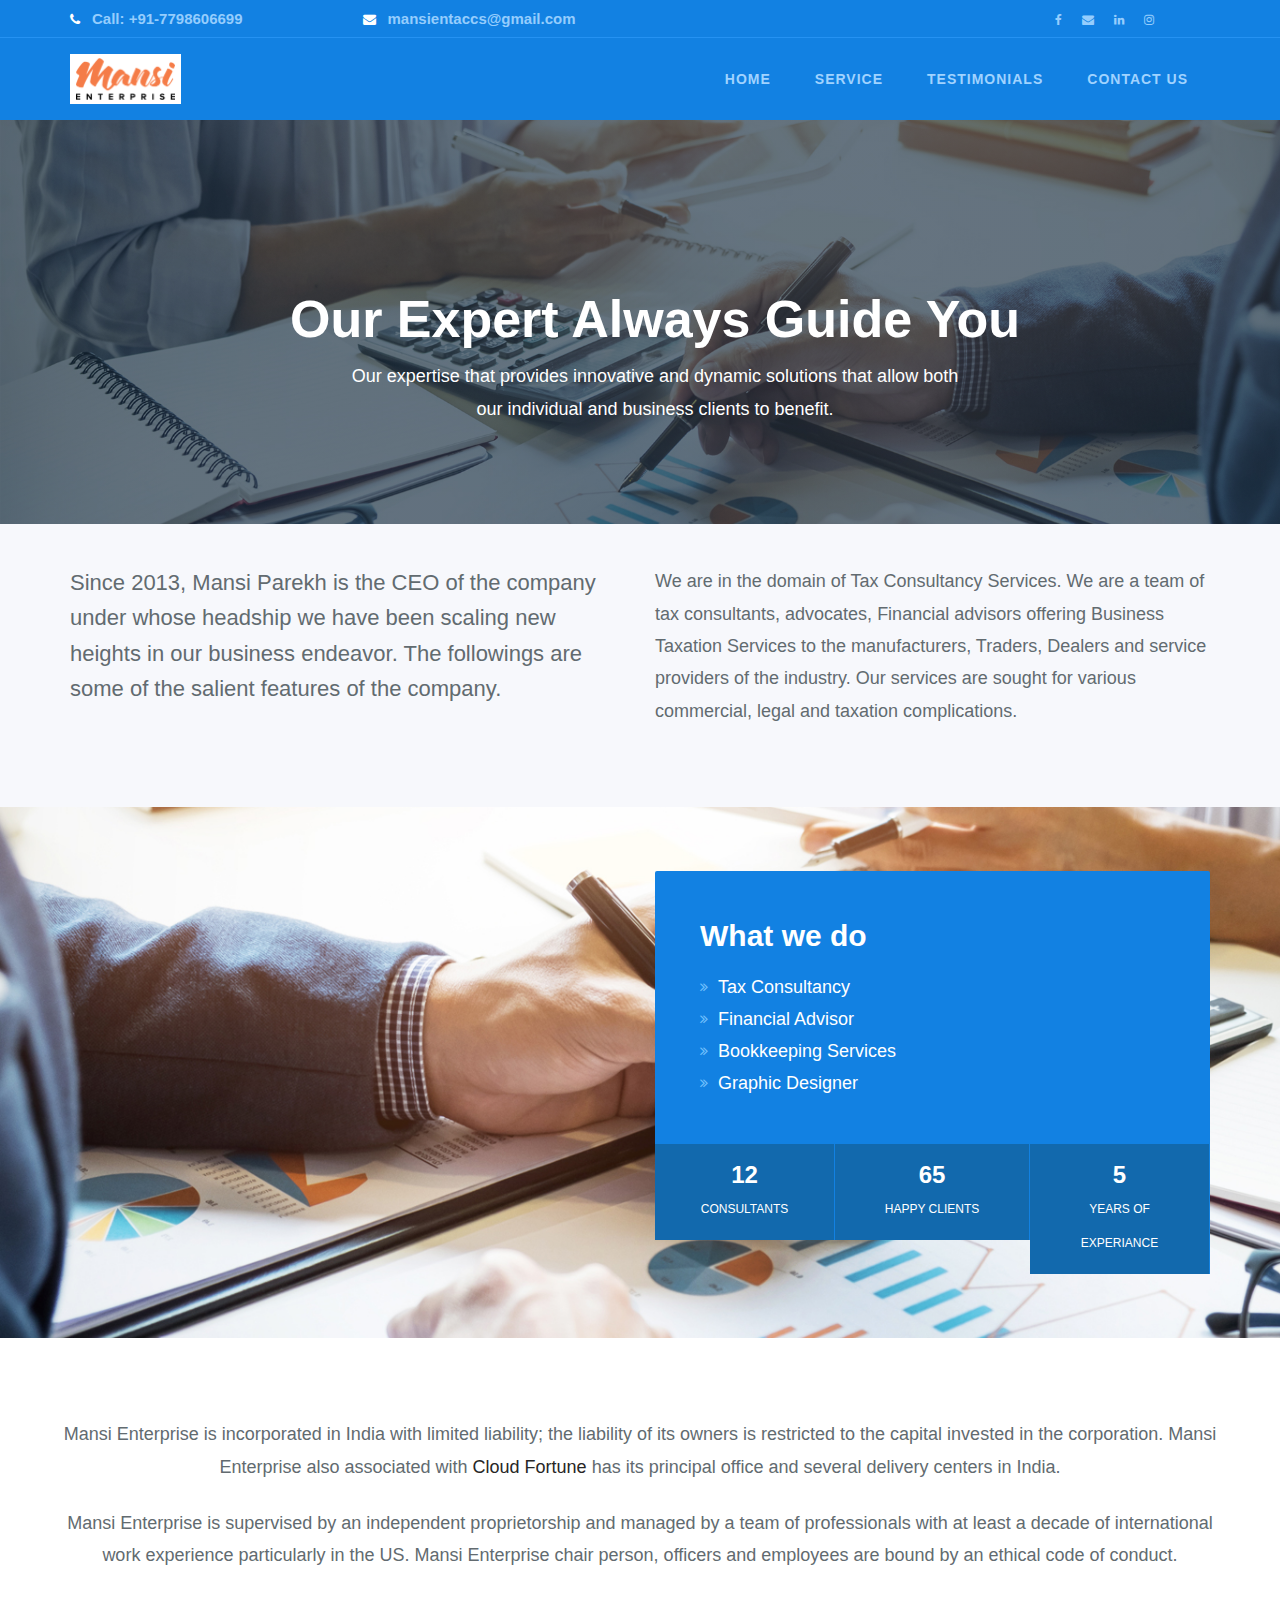
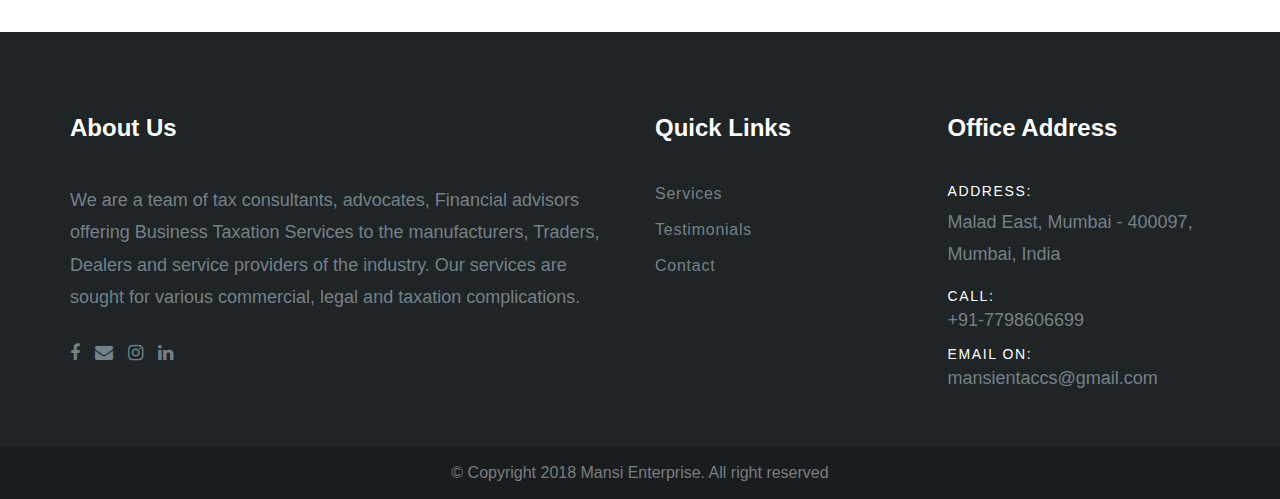
<file: index.html>
﻿<!DOCTYPE html>
<html lang="en">

<head>
    <meta charset="utf-8">
    <meta http-equiv="X-UA-Compatible" content="IE=edge">
    <meta name="viewport" content="width=device-width, initial-scale=1">
    <!-- The above 3 meta tags *must* come first in the head; any other head content must come *after* these tags -->
    <meta name="description" content="">
    <meta name="keywords" content="">
    <title>Mansi Enterprise - Tax Consultant, Financial Advisor, Bookkeeping, and Graphic Designer</title>
    <!-- Bootstrap -->
    <link href="css/bootstrap.min.css" rel="stylesheet">
    <!-- Style CSS -->
    <link href="css/style.css" rel="stylesheet">
    <!-- Google Fonts -->
    <link href="https://fonts.googleapis.com/css?family=Poppins:300,400,500,600,700" rel="stylesheet">
    <link href="css/owl.carousel.min.css" rel="stylesheet">
    <link href="css/owl.theme.default.css" rel="stylesheet">
    <!-- FontAwesome CSS -->
    <link rel="stylesheet" type="text/css" href="css/fontello.css">
    <link href="css/font-awesome.min.css" rel="stylesheet">
    <!-- HTML5 shim and Respond.js for IE8 support of HTML5 elements and media queries -->
    <!-- WARNING: Respond.js doesn't work if you view the page via file:// -->
    <!--[if lt IE 9]>
      <script src="https://oss.maxcdn.com/html5shiv/3.7.3/html5shiv.min.js"></script>
      <script src="https://oss.maxcdn.com/respond/1.4.2/respond.min.js"></script>
    <![endif]-->
</head>

<body>
    <!-- top-bar -->
    <div class="top-bar">
        <div class="container">
            <div class="row">
                <div class="col-lg-3 col-md-3 col-sm-12">
                    <div class="call-info">
                        <p class="call-text"> <span class="support-icon"><i class="fa fa-phone"></i></span>Call: +91-7798606699</p>
                    </div>
                </div>
                <div class="col-lg-7 col-md-6 hidden-sm hidden-xs">
                    <div class="call-info">
                        <p class="call-text"> <span class="support-icon"><i class="fa fa-envelope"></i></span>mansientaccs@gmail.com</p>
                    </div>
                </div>
                <div class="col-lg-2 col-md-3 hidden-sm hidden-xs">
                    <div class="social">
                        <ul>
                            <li><a href="https://www.facebook.com/mansi.parekh.925" target="_blank"><i class="fa fa-facebook"></i></a></li>
                            <li><a href="mailto:mansientaccs@gmail.com"><i class="fa fa-envelope"></i></a></li>
                            <li><a href="https://www.linkedin.com/in/mansi-parekh-64b911161/" target="_blank"><i class="fa fa-linkedin"></i></a></li>
                            <li><a href="https://www.instagram.com/pm0manu" target="_blank"><i class="fa fa-instagram"></i></a></li>
                           
                        </ul>
                    </div>
                </div>
            </div>
        </div>
    </div>
    <!-- /.top-bar -->
    <!-- header-section-->
    <div class="header-wrapper">
        <div class="container">
            <div class="row">
                <div class="col-lg-3 col-md-2 col-sm-12 col-xs-12">
                    <div class="logo"><a href="index.html"><img src="images/Logos/logo2.png" alt="" style="background: white; padding: 4px 6px; height: 50px;"></a></div>
                </div>
                <div class="col-lg-9 col-md-10 col-sm-12 col-xs-12">
                    <!-- navigation-section-->
                    <div class="navigation">
                        <div id="navigation">
                            <ul>
                                <li class="active"><a href="index.html" title="Home">Home</a></li>
                                <li><a href="service.html" title="Service">Service</a></li>
                                <li><a href="testimonials.html" title="Testimonials">Testimonials</a>
                                <li>
                                    <a href="contact-us.html" title="Contact Us">Contact Us</a>
                                </li>
                            </ul>
                        </div>
                    </div>
                    <!-- /.navigation-section-->
                </div>
            </div>
        </div>
    </div>
    <!-- /. header-section-->
    <!-- slider-start -->
    <div class="slider">
        <div class="owl-carousel slider">
            <!--<div class="item">
                <div class="slider-img"> <img src="./images/slider-1.jpg" alt=""></div>
                <div class="container">
                    <div class="row">
                        <div class="col-lg-12 col-md-12 col-sm-12 col-xs-12">
                            <div class="slider-captions">
                                <h1 class="slider-title">Free Bootstrap HTML For Tax</h1>
                                <p class="slider-text hidden-xs">Proin eleifend auctor urna sed porttitor dui tempus at. In augue lectus elementum sit amet venenatis at
                                    <br> vulputate et quam. Donec vitae lacus eiquam erat volutpat.
                                </p>
                            </div>
                        </div>
                    </div>
                </div>
            </div>-->
            <!--<div class="item">
                <div class="slider-img"><img src="./images/slider-2.jpg" alt=""></div>
                <div class="container">
                    <div class="row">
                        <div class="col-lg-12 col-md-12 col-sm-12  col-xs-12">
                            <div class="slider-captions">
                                <h1 class="slider-title">We have the Best Tax Solutions</h1>
                                <p class="slider-text hidden-xs">
                                    Our expertise that provides innovative and dynamic solutions that allow both
                                    <br> our individual and business clients to benefit.
                                </p>
                            </div>
                        </div>
                    </div>
                </div>
            </div>-->
            <div class="item">
                <div class="slider-img"><img src="./images/slider-3.jpg" alt=""></div>
                <div class="container">
                    <div class="row">
                        <div class="col-lg-12 col-md-12 col-sm-12  col-xs-12">
                            <div class="slider-captions">
                                <h1 class="slider-title">Our Expert Always Guide You</h1>
                                <p class="slider-text hidden-xs">
                                    Our expertise that provides innovative and dynamic solutions that allow both
                                    <br> our individual and business clients to benefit.
                                </p>
                            </div>
                        </div>
                    </div>
                </div>
            </div>
        </div>
    </div>
    <!-- /.slider -->
    <!-- /. page-header-->
    <div class="space-medium">
        <div class="container">
            <div class="row">
                <div class="col-lg-6 col-md-6 col-sm-6 col-xs-12">
                    <p class="lead">
                        Since 2013, Mansi Parekh is the CEO of the company under whose headship we have been scaling new heights in our business endeavor. The followings are some of the salient features of the company.
                    </p>
                </div>
                <div class="col-lg-6 col-md-6 col-sm-6 col-xs-12">
                    <p>We are in the domain of Tax Consultancy Services. We are a team of tax consultants, advocates, Financial advisors offering Business Taxation Services to the manufacturers, Traders, Dealers and service providers of the industry. Our services are sought for various commercial, legal and taxation complications.</p>
                </div>
            </div>
        </div>
    </div>
    <!-- about-section -->
    <div class="about-section">
        <div class="container">
            <div class="row">
                <div class="col-lg-6 col-md-6 col-sm-6 col-xs-12">
                </div>
                <div class="col-lg-6 col-md-6 col-sm-6 col-xs-12">
                    <div class="about-block">
                        <div class="about-content">
                            <h2 class="about-title">What we do</h2>
                            <ul class="angle angle-right">
                                <li>Tax Consultancy</li>
                                <li>Financial Advisor</li>
                                <li>Bookkeeping Services</li>
                                <li>Graphic Designer</li>
                            </ul>
                        </div>
                    </div>
                    <div class="row">
                        <div class="col-lg-4 col-md-4 col-sm-12 col-xs-12 nopr">
                            <div class="counter-block">
                                <div class="counter-content">
                                    <h3>12</h3>
                                    <span style="text-transform: uppercase; font-size: 12px;">Consultants</span>
                                </div>
                            </div>
                        </div>
                        <div class="col-lg-4 col-md-4 col-sm-12 col-xs-12 nopl nopr">
                            <div class="counter-block">
                                <div class="counter-content">
                                    <h3>65</h3>
                                    <span style="text-transform: uppercase; font-size: 12px;">Happy Clients</span>
                                </div>
                            </div>
                        </div>
                        <div class="col-lg-4 col-md-4 col-sm-12 col-xs-12 nopl">
                            <div class="counter-block">
                                <div class="counter-content">
                                    <h3>5</h3>
                                    <span style="text-transform: uppercase; font-size: 12px;">Years of experiance</span>
                                </div>
                            </div>
                        </div>
                    </div>
                </div>
            </div>
        </div>
    </div>
    <!-- CTA -->
    <div class="cta-wrapper bg-white">
        <div class="container">
            <div class="row">
                <p>
                    Mansi Enterprise is incorporated in India with limited liability; the liability of its owners is restricted to the capital invested in the corporation. Mansi Enterprise also associated with <a href="http://chiraglathigara.github.io/home.html" target="_blank"> Cloud Fortune </a > has its principal office and several delivery centers in India.
                </p>
                <p>
                    Mansi Enterprise is supervised by an independent proprietorship and managed by a team of professionals with at least a decade of international work experience particularly in the US. Mansi Enterprise chair person, officers and employees are bound by an ethical code of conduct.
                </p>
            </div>
        </div>
    </div>
    <!-- footer -->
    <div class="footer">
        <div class="container">
            <div class="row">
                <!-- footer-contactinfo-start -->
                <div class="col-lg-6 col-md-6 col-sm-4 col-xs-12">
                    <div class="footer-widget">
                        <h3 class="footer-title">About Us</h3>
                        <p>We are a team of tax consultants, advocates, Financial advisors offering Business Taxation Services to the manufacturers, Traders, Dealers and service providers of the industry. Our services are sought for various commercial, legal and taxation complications.</p>
                        <div class="footer-social"> <a href="https://www.facebook.com/mansi.parekh.925" target="_blank"><span><i class="fa fa-facebook"></i></span></a> <a href="mailto:mansientaccs@gmail.com"><span><i class="fa fa-envelope"></i></span> </a> <a href="https://www.instagram.com/pm0manu" target="_blank"><span class="active"><i class="fa fa-instagram"></i> </span></a>  <a href="https://www.linkedin.com/in/mansi-parekh-64b911161/" target="_blank"><span><i class="fa fa-linkedin"></i></span></a> </div>
                    </div>
                </div>
                <!-- footer-contactinfo-close -->
                <!-- footer-useful links-start -->
                <div class=" col-lg-3 col-md-3 col-sm-4 col-xs-12">
                    <div class="footer-widget">
                        <h3 class="footer-title">Quick Links</h3>
                        <ul>
                            <li><a href="service.html">Services</a></li>
                            <li><a href="testimonials.html">Testimonials</a></li>
                            <li><a href="contact-us.html">Contact </a></li>
                        </ul>
                    </div>
                </div>
                <!-- footer-useful links-close -->
                <!-- footer-useful links-start -->
                <div class=" col-lg-3 col-md-3 col-sm-4 col-xs-12">
                    <div class="footer-widget">
                        <h3 class="footer-title">Office Address</h3>
                        <div class="">
                            <ul>
                                <li>
                                    <div class="footer-address">
                                        <span class="footer-address-title">Address:</span>
                                        <br>
                                        <p> Malad East, Mumbai - 400097, Mumbai, India</p>
                                    </div>
                                </li>
                                <li>
                                    <div class="footer-address">
                                        <span class="footer-address-title">Call:</span>
                                        <br> +91-7798606699
                                    </div>
                                </li>
                                <li>
                                    <div class="footer-address">
                                        <span class="footer-address-title">Email On:</span>
                                        <br> mansientaccs@gmail.com
                                    </div>
                                </li>
                            </ul>
                        </div>
                    </div>
                </div>
                <!-- footer-useful links-close -->
            </div>
        </div>
    </div>
    <!-- tiny-footer -->
    <div class="tiny-footer">
        <div class="container">
            <div class="row">
                <div class="col-md-12">&copy; Copyright 2018 Mansi Enterprise. All right reserved</div>
            </div>
            <!-- /. tiny-footer -->
        </div>
    </div>
    <!-- /.footer -->
    <!-- jQuery (necessary for Bootstrap's JavaScript plugins) -->
    <script src="js/jquery.min.js" type="text/javascript"></script>
    <!-- Include all compiled plugins (below), or include individual files as needed -->
    <script src="js/bootstrap.min.js" type="text/javascript"></script>
    <script src="js/menumaker.js" type="text/javascript"></script>
    <script type="text/javascript" src="js/jquery.sticky.js"></script>
    <script type="text/javascript" src="js/sticky-header.js"></script>
    <script type="text/javascript" src="js/owl.carousel.min.js"></script>
    <script type="text/javascript" src="js/slider.js"></script>
</body>

</html>
</file>
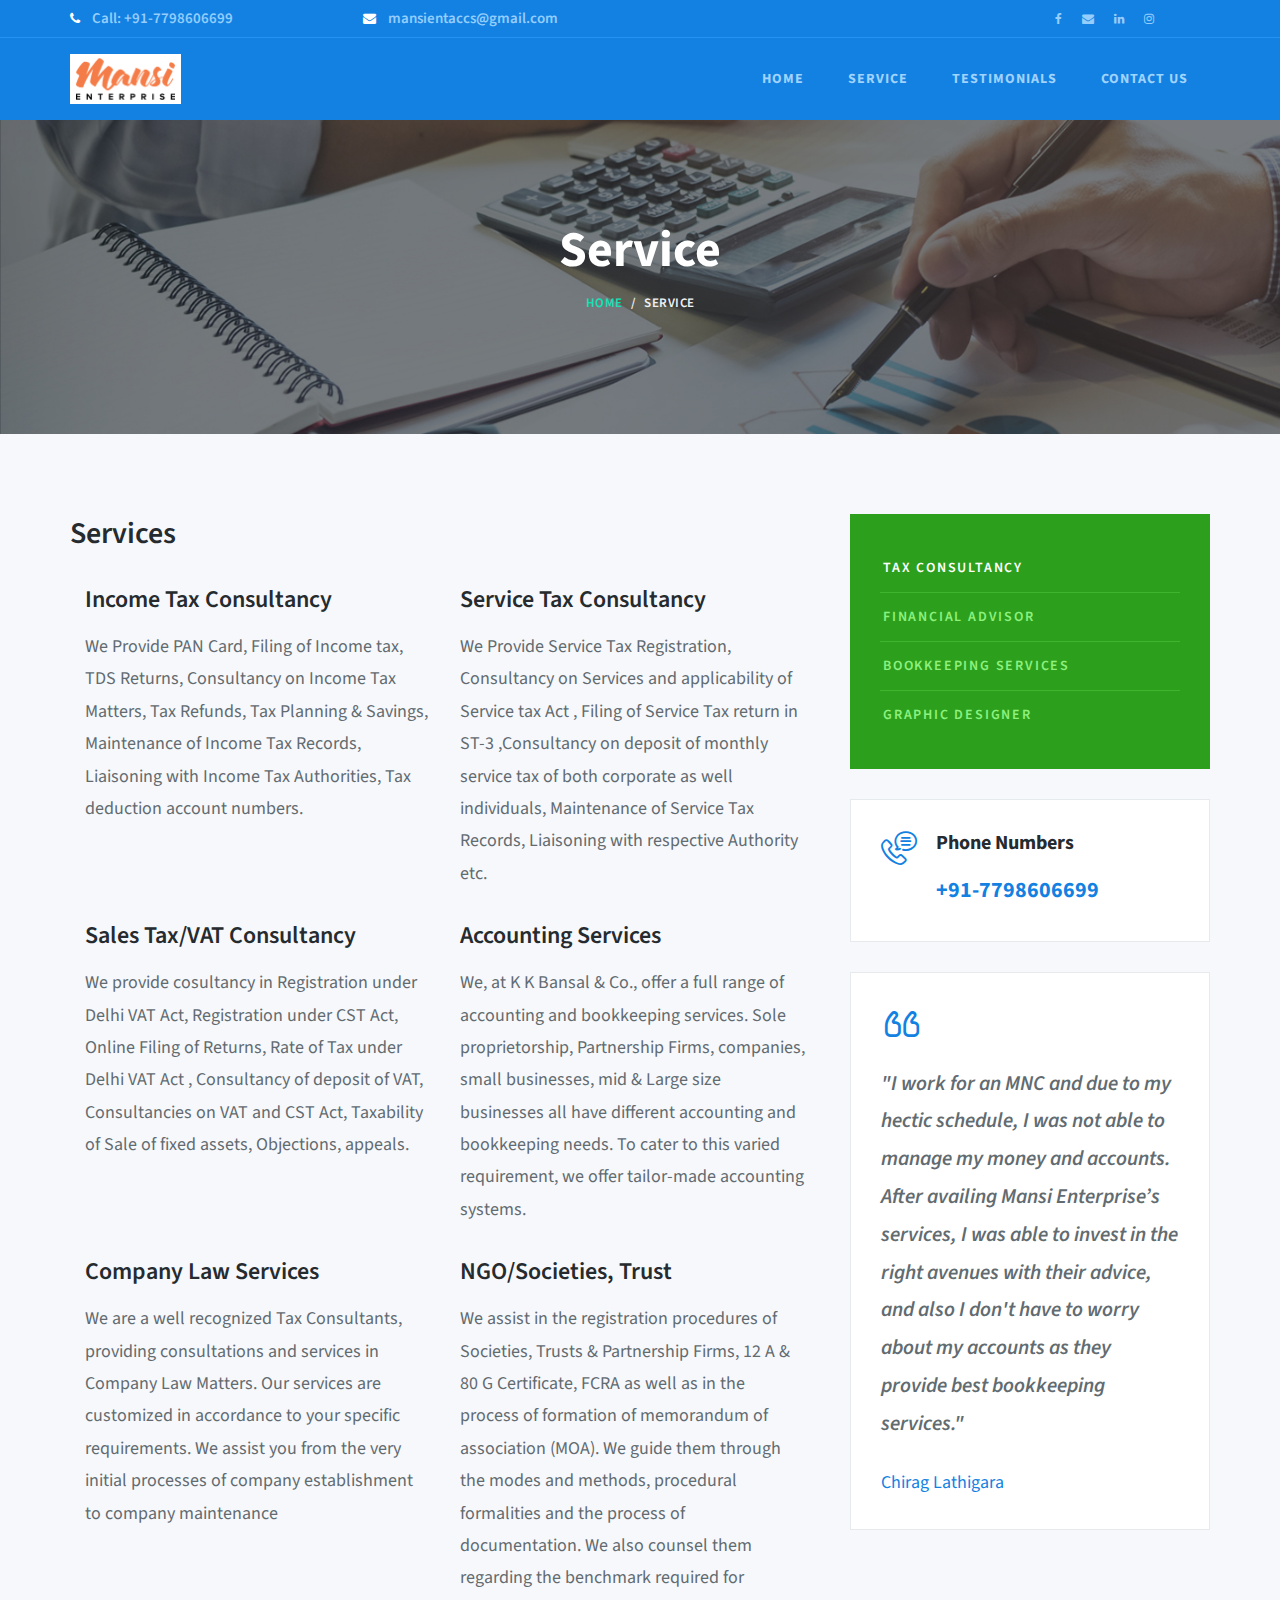
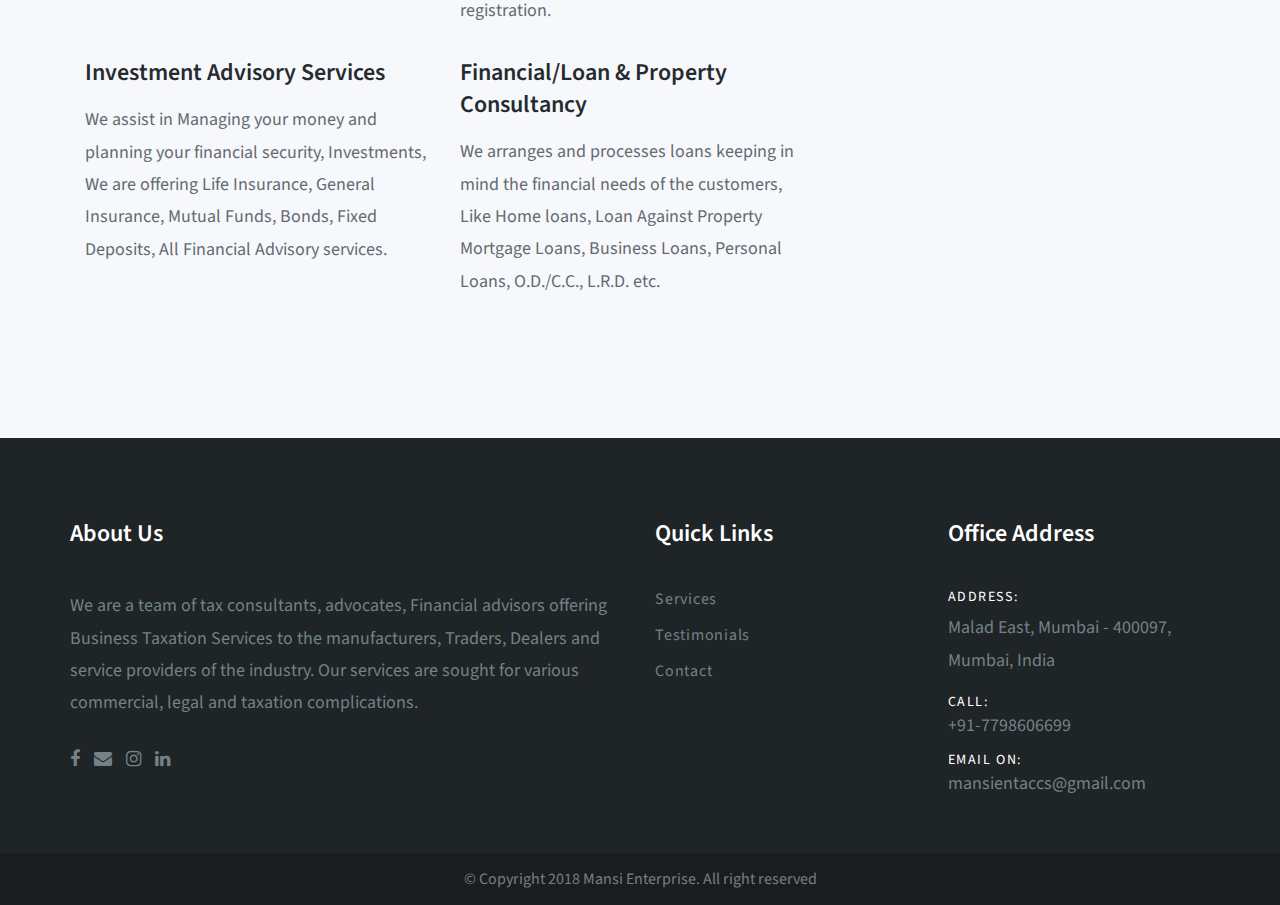
<file: service.html>
﻿<!DOCTYPE html>
<html lang="en">

<head>
    <meta charset="utf-8">
    <meta http-equiv="X-UA-Compatible" content="IE=edge">
    <meta name="viewport" content="width=device-width, initial-scale=1">
    <!-- The above 3 meta tags *must* come first in the head; any other head content must come *after* these tags -->
    <meta name="description" content="">
    <meta name="keywords" content="">
    <title>Mansi Enterprise - Service</title>
    <!-- Bootstrap -->
    <link href="css/bootstrap.min.css" rel="stylesheet">
    <!-- Style CSS -->
    <link href="css/style.css" rel="stylesheet">
    <!-- Google Fonts -->
    <link href="https://fonts.googleapis.com/css?family=Source+Sans+Pro:200,200i,300,300i,400,400i,600,600i,700,700i,900,900i" rel="stylesheet">
    <!-- FontAwesome CSS -->
    <link rel="stylesheet" type="text/css" href="css/fontello.css">
    <link href="css/font-awesome.min.css" rel="stylesheet">
    <!-- HTML5 shim and Respond.js for IE8 support of HTML5 elements and media queries -->
    <!-- WARNING: Respond.js doesn't work if you view the page via file:// -->
    <!--[if lt IE 9]>
      <script src="https://oss.maxcdn.com/html5shiv/3.7.3/html5shiv.min.js"></script>
      <script src="https://oss.maxcdn.com/respond/1.4.2/respond.min.js"></script>
    <![endif]-->
</head>

<body>
    <!-- top-bar -->
    <div class="top-bar">
        <div class="container">
            <div class="row">
                <div class="col-lg-3 col-md-3 col-sm-12">
                    <div class="call-info">
                        <p class="call-text"> <span class="support-icon"><i class="fa fa-phone"></i></span>Call: +91-7798606699</p>
                    </div>
                </div>
                <div class="col-lg-7 col-md-6 hidden-sm hidden-xs">
                    <div class="call-info">
                        <p class="call-text"> <span class="support-icon"><i class="fa fa-envelope"></i></span>mansientaccs@gmail.com</p>
                    </div>
                </div>
                <div class="col-lg-2 col-md-3 hidden-sm hidden-xs">
                    <div class="social">
                        <ul>
                            <li><a href="https://www.facebook.com/mansi.parekh.925" target="_blank"><i class="fa fa-facebook"></i></a></li>
                            <li><a href="mailto:mansientaccs@gmail.com"><i class="fa fa-envelope"></i></a></li>
                            <li><a href="https://www.linkedin.com/in/mansi-parekh-64b911161/" target="_blank"><i class="fa fa-linkedin"></i></a></li>
                            <li><a href="https://www.instagram.com/pm0manu" target="_blank"><i class="fa fa-instagram"></i></a></li>
                           
                        </ul>
                    </div>
                </div>
            </div>
        </div>
    </div>
    <!-- /.top-bar -->
    <!-- header-section-->
    <div class="header-wrapper">
        <div class="container">
            <div class="row">
                <div class="col-lg-3 col-md-2 col-sm-12 col-xs-12">
                    <div class="logo"><a href="index.html"><img src="images/Logos/logo2.png" alt="" style="background: white; padding: 4px 6px; height: 50px;"></a></div>
                </div>
                <div class="col-lg-9 col-md-10 col-sm-12 col-xs-12">
                    <!-- navigation-section-->
                    <div class="navigation">
                        <div id="navigation">
                            <ul>
                                <li class="active"><a href="index.html" title="Home">Home</a></li>
                                <li><a href="service.html" title="Service">Service</a></li>
                                <li><a href="testimonials.html" title="Testimonials">Testimonials</a>
                                <li>
                                    <a href="contact-us.html" title="Contact Us">Contact Us</a>
                                </li>
                            </ul>
                        </div>
                    </div>
                    <!-- /.navigation-section-->
                </div>
            </div>
        </div>
    </div>
    <!-- /. header-section-->
    <!-- page-header -->
    <div class="page-header">
        <div class="container">
            <div class="row">
                <div class="col-lg-12 col-md-12 col-sm-12 col-xs-12">
                    <div class="page-section">
                        <h1 class="page-title">Service</h1>
                        <div class="page-breadcrumb">
                            <ol class="breadcrumb">
                                <li><a href="index.html">Home</a></li>
                                <li>Service</li>
                            </ol>
                        </div>
                    </div>
                </div>
            </div>
        </div>
    </div>
    <!-- /. page-header-->
    <!-- service -->
    <div class="space-medium">
        <div class="container">
            <div class="row">
                <div class="col-lg-8 col-md-8 col-sm-8 col-xs-12 taxConsultant contentArea">
                    <div class="mb30">
                        <!--    <div class="mb30"> <img src="./images/service-img.jpg" alt="" class="img-responsive"></div>-->
                        <h2>
                            Services
                        </h2>
                    </div>
                        <div class="col-lg-6 col-md-6 col-sm-6 col-xs-12">
                            <!--<img src="./images/service-small-1.jpg" alt="" class="img-responsive">-->
                            <div class="mb30">
                                <h3>Income Tax Consultancy</h3>
                                <p>We Provide PAN Card, Filing of Income tax, TDS Returns, Consultancy on Income Tax Matters, Tax Refunds, Tax Planning & Savings, Maintenance of Income Tax Records, Liaisoning with Income Tax Authorities, Tax deduction account numbers.</p>
                            </div>
                        </div>
                        <div class="col-lg-6 col-md-6 col-sm-6 col-xs-12">
                            <!--<img src="./images/service-small-1.jpg" alt="" class="img-responsive">-->
                            <div class="mb30">
                                <h3>Service Tax Consultancy</h3>
                                <p>
                                    We Provide Service Tax Registration, Consultancy on Services and applicability of Service tax Act , Filing of Service Tax return in ST-3 ,Consultancy on deposit of monthly service tax of both corporate as well individuals, Maintenance of Service Tax Records, Liaisoning with respective Authority etc.
                                </p>
                            </div>
                        </div>
                        <div class="col-lg-6 col-md-6 col-sm-6 col-xs-12">
                            <!--<img src="./images/service-small-1.jpg" alt="" class="img-responsive">-->
                            <div class="mb30">
                                <h3>Sales Tax/VAT Consultancy</h3>
                                <p>
                                    We provide cosultancy in Registration under Delhi VAT Act, Registration under CST Act, Online Filing of Returns, Rate of Tax under Delhi VAT Act , Consultancy of deposit of VAT, Consultancies on VAT and CST Act, Taxability of Sale of fixed assets, Objections, appeals.
                                </p>
                            </div>
                        </div>
                        <div class="col-lg-6 col-md-6 col-sm-6 col-xs-12">
                            <!--<img src="./images/service-small-1.jpg" alt="" class="img-responsive">-->
                            <div class="mb30">
                                <h3>Accounting Services</h3>
                                <p>
                                    We, at K K Bansal & Co., offer a full range of accounting and bookkeeping services. Sole proprietorship, Partnership Firms, companies, small businesses, mid & Large size businesses all have different accounting and bookkeeping needs. To cater to this varied requirement, we offer tailor-made accounting systems.
                                </p>
                            </div>
                        </div>
                        <div class="col-lg-6 col-md-6 col-sm-6 col-xs-12">
                            <!--<img src="./images/service-small-1.jpg" alt="" class="img-responsive">-->
                            <div class="mb30">
                                <h3> Company Law Services</h3>
                                <p>
                                    We are a well recognized Tax Consultants, providing consultations and services in Company Law Matters. Our services are customized in accordance to your specific requirements. We assist you from the very initial processes of company establishment to company maintenance
                                </p>
                            </div>
                        </div>
                        <div class="col-lg-6 col-md-6 col-sm-6 col-xs-12">
                            <!--<img src="./images/service-small-1.jpg" alt="" class="img-responsive">-->
                            <div class="mb30">
                                <h3>NGO/Societies, Trust</h3>
                                <p>
                                    We assist in the registration procedures of Societies, Trusts & Partnership Firms, 12 A & 80 G Certificate, FCRA as well as in the process of formation of memorandum of association (MOA). We guide them through the modes and methods, procedural formalities and the process of documentation. We also counsel them regarding the benchmark required for registration.
                                </p>
                            </div>
                        </div>
                        <div class="col-lg-6 col-md-6 col-sm-6 col-xs-12">
                            <!--<img src="./images/service-small-1.jpg" alt="" class="img-responsive">-->
                            <div class="mb30">
                                <h3>Investment Advisory Services</h3>
                                <p>
                                    We assist in Managing your money and planning your financial security, Investments, We are offering Life Insurance, General Insurance, Mutual Funds, Bonds, Fixed Deposits, All Financial Advisory services.
                                </p>
                            </div>
                        </div>
                        <div class="col-lg-6 col-md-6 col-sm-6 col-xs-12 mb30">
                            <!--<img src="./images/service-small-2.jpg" alt="" class="img-responsive">-->
                            <div class="mb30">
                                <h3>Financial/Loan & Property Consultancy</h3>
                                <p>
                                    We arranges and processes loans keeping in mind the financial needs of the customers, Like Home loans, Loan Against Property
                                    Mortgage Loans, Business Loans, Personal Loans, O.D./C.C., L.R.D. etc.
                                </p>
                            </div>
                        </div>
                </div>
                <div class="col-lg-8 col-md-8 col-sm-8 col-xs-12 hidden financialAdvisor contentArea">
                    <div class="mb30">
                        <!--<div class="mb30"> <img src="./images/service-img.jpg" alt="" class="img-responsive"></div>-->
                        <h2>
                            Experience Your Financial Journey Hassle-Free
                            <span>Financial Planning &amp; Decisions For Life Made Simple With Smart Technology</span>
                        </h2>

                        <div class="col-lg-6 col-md-6 col-sm-6 col-xs-12">
                            <div class="mt30">
                                <img src="./images/finance-flow.png" alt="" style="background: linear-gradient(#3bafb0,#66bcdb);" class="img-responsive">
                            </div>
                        </div>
                        <div class="col-lg-6 col-md-6 col-sm-6 col-xs-12 mb30">
                            <div class="mt30">
                                <p>In life, making those decisions on your investments or insurance or expenses are scary and yet, unavoidable. An average Indian loses at least INR 1 Crore by making the wrong financial decisions during their lifetime. This is where we come in to take care of your financial decisions so that you can live a life that you always wanted.</p>
                            </div>
                        </div>
                    </div>
                    <div class="col-lg-12 col-md-12 col-sm-12 col-xs-12" style="margin-top:20px;">
                        <h3>Your Current Financial Advisors May Never Make You Wealthy</h3>
                        <div class="service-list">
                            <ul class="angle angle-right">
                                <li>90% of Indians fall into the trap of buying financial products such as Insurance from an agent, who is only trying to maximise his commissions.</li>
                                <li>85% of the users admit that following advice from friends has not improved their financial lives.</li>
                                <li>It has become a trend to buy mutual funds purely based on ratings and returns. In reality, funds that suit your friend may not suit you.</li>
                            </ul>
                        </div>
                    </div>

                    <div class="col-lg-12 col-md-12 col-sm-12 col-xs-12">
                        <h3>Get Expert Financial Advice. Become Wealthy The Right Way.</h3>
                    </div>
                    <div class="col-lg-4 col-md-4 col-sm-4 col-xs-12">
                        <div class="mt30">
                            <h4>PLAN</h4>
                            <p>Get customized advice across investments, goals, expenses, insurance, loans, estate planning, and taxes</p>
                        </div>
                    </div>
                    <div class="col-lg-4 col-md-4 col-sm-4 col-xs-12">
                        <div class="mt30">
                            <h4>EXECUTE</h4>
                            <p>Implement your customized advice by buying all the recommended financial products on one single platform</p>
                        </div>
                    </div>
                    <div class="col-lg-4 col-md-4 col-sm-4 col-xs-12">
                        <div class="mt30">
                            <h4>MANAGE</h4>
                            <p>Track your journey and review/rebalance your investments to make sure they are aligned with your goals</p>
                        </div>
                    </div>

                    <div class="col-lg-12 col-md-12 col-sm-12 col-xs-12" style="margin-top:20px;">
                        <h3>Our Goal: Make Your World for All Financial Needs</h3>
                        <div class="service-list">
                            <ul class="angle angle-right">
                                <li>Get Financial Plan</li>
                                <li>Check Financial Growth</li>
                                <li>Track Your Goal</li>
                                <li>Track Your Expenses</li>
                                <li>Review/Rebalance Portfolio</li>
                                <li>Buy Insurances</li>
                                <li>Make Your Will</li>
                                <li>Invest in Mutual Funds</li>
                            </ul>
                        </div>
                        <p>A tax saving strategy, the right insurance advice, platform to invest in mutual funds, tracking your goal of buying a house, we have it all.</p>
                        <p>We also have a dedicated team of Certified Financial Advisors and servicing agents who will assist you at every step of your financial journey.</p>
                    </div>
                </div>
                <div class="col-lg-8 col-md-8 col-sm-8 col-xs-12 hidden bookKeeping contentArea">
                    <div class="mb30">
                        <!--<div class="mb30"> <img src="./images/service-img.jpg" alt="" class="img-responsive"></div>-->
                        <h2>
                            We can manage as much or as little of your accounting and
                            bookkeeping needs as you wish:
                        </h2>
                        <div class="col-lg-4 col-md-4 col-sm-4 col-xs-12">
                            <h3>Maintain</h3>
                            <div class="service-list">
                                <ul class="angle angle-right">
                                    <li>Books of Accounts</li>
                                    <li>Accounts Receivables</li>
                                    <li>Accounts Payable</li>
                                    <li>Cash book</li>
                                    <li>Bank book</li>
                                    <li>Inventory</li>
                                </ul>
                            </div>
                        </div>
                        <div class="col-lg-4 col-md-4 col-sm-4 col-xs-12">
                            <h3>Process</h3>
                            <div class="service-list">
                                <ul class="angle angle-right">
                                    <li>Sales invoices (and collections)</li>
                                    <li>Supplier bills (and payments)</li>
                                    <li>Payroll & Claims</li>
                                </ul>
                            </div>
                        </div>
                        <div class="col-lg-4 col-md-4 col-sm-4 col-xs-12">
                            <h3>Prepare</h3>
                            <div class="service-list">
                                <ul class="angle angle-right">
                                    <li>Financial statements</li>
                                    <li>Analysis of business performance</li>
                                    <li>Analysis for decision support</li>
                                    <li>Reconciliations</li>
                                </ul>
                            </div>
                        </div>
                    </div>
                    <div class="row">
                        <div class="col-lg-12 col-md-12 col-sm-12 col-xs-12">
                            <h3>
                                Key benefits of our outsourced accounting services especially for
                                small and midsized enterprises:
                            </h3>
                            <div class="service-list">
                                <ul class="angle angle-right">
                                    <li>
                                        Quick realization of benefits from outsourced accounting solutions: Better fitment for purpose, Higher quality, Lower cost
                                    </li>
                                    <li>Low upfront investment. Our offshore accounting services require minimal upfront investment.</li>
                                    <li>Scalability. Our financial accounting solutions can expand the size of service as your enterprise grows.</li>
                                    <li>Flexibility. Our bookkeepers can work with any accounting system, accounting software or accounting GAAP so you can reap the benefits of using our services without changing your systems.</li>
                                    <li>Expertise. Our accountants are skilled in IFRS, US GAAP and UK GAAP.</li>
                                    <li>Dedication. Our accountants work in small teams dedicated to individual clients which means they become familiar with you and your business and you receive a personal service</li>
                                    <li>Time saving. Our accounting services in India work while you sleep. The time zone difference means that if you are a North American or European client you will often have work completed overnight.</li>
                                    <li>Best of both worlds. Our accounting outsourcing service combines the “discipline” of large accounting operations with the “flexibility” of small teams</li>
                                </ul>
                            </div>
                            <p>
                                Our range of business accounting services for midsize enterprises
                                can take care of any or all your accounting requirements
                            </p>
                        </div>
                    </div>
                </div>
                <div class="col-lg-8 col-md-8 col-sm-8 col-xs-12 hidden graphicDesigner contentArea">
                    <div class="mb30">
                        <!--<div class="mb30"> <img src="./images/service-img.jpg" alt="" class="img-responsive"></div>-->
                        <h2>Graphic Design Services</h2>
                        <p>It is said that a picture speaks louder than a thousand words; similarly, a well-designed logo, brochure, or website, can reflect a lot what your company or products stand for.</p>
                        <p>Graphic designing is the art that creatively represents your marketing needs through innovative graphics. It's in great demand for various advertising, communication, and print requirements.</p>
                        <p>A good graphic design not only distinguishes you from your competition, but also effectively markets and repositions your brand, and strengthens your product/service offerings</p>
                    </div>
                    <div class="row">
                        <div class="col-lg-12 col-md-12 col-sm-12 col-xs-12">
                            <h3>We Offer Below Graphic Design Services</h3>
                            <div class="service-list">
                                <ul class="angle angle-right">
                                    <li>Logo Designs</li>
                                    <li>Animated Logos</li>
                                    <li>Flyer Designs</li>
                                    <li>Brochure Designs</li>
                                    <li>Business Card Designs</li>
                                    <li>Label Designs</li>
                                    <li>Catalogue Designs</li>
                                    <li>Print & Stationery design</li>
                                    <li>Layout and Formatting</li>
                                    <li>Book Layout Design Services</li>
                                    <li>Website Designs</li>
                                    <li>3D Graphics</li>
                                    <li>Packaging Design Services</li>
                                    <li>3D Product Packaging Design Services</li>
                                    <li>Banner Designs</li>
                                    <li>Letter Head Designs</li>
                                    <li>Book Cover Designs</li>
                                    <li>Advertising Designs</li>
                                    <li>Full Vehicle Wraps</li>
                                    <li>Hoarding Design Services</li>
                                </ul>
                            </div>
                        </div>
                        <div class="col-lg-12 col-md-12 col-sm-12 col-xs-12">
                            <p>Our designers are well aware of the vehicle features such as door handles, side panels and any sharp curves or recesses and can custom design full vehicle wraps once you send them the vehicle templates and measurements.</p>
                            <p>We also provide graphic designing for Company branding and corporate identity campaigns along with any other graphic design services that you may require. Additionally, we offer all-inclusive business starter-packages and marketing designer packages that work as a one-stop advantage for small businesses.</p>
                        </div>
                    </div>
                </div>
                <div class="col-lg-4 col-md-4 col-sm-4 col-xs-12">
                    <!-- sidenav -->
                    <div class="sidenav">
                        <ul>
                            <li class="active" data-id="taxConsultant">Tax Consultancy</li>
                            <li data-id="financialAdvisor">Financial Advisor</li>
                            <li data-id="bookKeeping">Bookkeeping Services</li>
                            <li data-id="graphicDesigner">Graphic Designer</li>
                        </ul>
                    </div>
                    <!-- /.sidenav -->
                    <!-- cta -->
                    <div class="widget-cta">
                        <div class="widget-cta-icon"><i class="icon-telephone-1"></i></div>
                        <div class="widget-cta-content">
                            <h4 class="widget-cta-title ">Phone Numbers</h4>
                            <p class="widget-cta-text">+91-7798606699 </p>
                        </div>
                    </div>
                    <!-- /.cta -->
                    <!-- testimonial -->
                    <div class="widget">
                        <div class="widget-testimonial">
                            <div class="qoute-icon"><i class="icon-quote"></i></div>
                            <p style=" font-style: italic;
    font-size: 21px;
    font-weight: 600;">"I work for an MNC and due to my hectic schedule, I was not able to manage my money and accounts. After availing Mansi Enterprise’s services, I was able to invest in the right avenues with their advice, and also I don't have to worry about my accounts as they provide best bookkeeping services."</p>
                            <div class="testimonial-meta">
                                <span>Chirag Lathigara</span>
                            </div>
                        </div>
                    </div>
                    <!-- /.testimonial -->
                </div>
            </div>
        </div>
    </div>
    <!--/.service -->
    <!-- footer -->
    <div class="footer">
        <div class="container">
            <div class="row">
                <!-- footer-contactinfo-start -->
                <div class="col-lg-6 col-md-6 col-sm-4 col-xs-12">
                    <div class="footer-widget">
                        <h3 class="footer-title">About Us</h3>
                        <p>We are a team of tax consultants, advocates, Financial advisors offering Business Taxation Services to the manufacturers, Traders, Dealers and service providers of the industry. Our services are sought for various commercial, legal and taxation complications.</p>
                        <div class="footer-social"> <a href="https://www.facebook.com/mansi.parekh.925" target="_blank"><span><i class="fa fa-facebook"></i></span></a> <a href="mailto:mansientaccs@gmail.com"><span><i class="fa fa-envelope"></i></span> </a> <a href="https://www.instagram.com/pm0manu" target="_blank"><span class="active"><i class="fa fa-instagram"></i> </span></a>  <a href="https://www.linkedin.com/in/mansi-parekh-64b911161/" target="_blank"><span><i class="fa fa-linkedin"></i></span></a> </div>
                    </div>
                </div>
                <!-- footer-contactinfo-close -->
                <!-- footer-useful links-start -->
                <div class=" col-lg-3 col-md-3 col-sm-4 col-xs-12">
                    <div class="footer-widget">
                        <h3 class="footer-title">Quick Links</h3>
                        <ul>
                            <li><a href="service.html">Services</a></li>
                            <li><a href="testimonials.html">Testimonials</a></li>
                            <li><a href="contact-us.html">Contact </a></li>
                        </ul>
                    </div>
                </div>
                <!-- footer-useful links-close -->
                <!-- footer-useful links-start -->
                <div class=" col-lg-3 col-md-3 col-sm-4 col-xs-12">
                    <div class="footer-widget">
                        <h3 class="footer-title">Office Address</h3>
                        <div class="">
                            <ul>
                                <li>
                                    <div class="footer-address">
                                        <span class="footer-address-title">Address:</span>
                                        <br>
                                        <p> Malad East, Mumbai - 400097, Mumbai, India</p>
                                    </div>
                                </li>
                                <li>
                                    <div class="footer-address">
                                        <span class="footer-address-title">Call:</span>
                                        <br> +91-7798606699
                                    </div>
                                </li>
                                <li>
                                    <div class="footer-address">
                                        <span class="footer-address-title">Email On:</span>
                                        <br> mansientaccs@gmail.com
                                    </div>
                                </li>
                            </ul>
                        </div>
                    </div>
                </div>
                <!-- footer-useful links-close -->
            </div>
        </div>
    </div>
    <!-- tiny-footer -->
    <div class="tiny-footer">
        <div class="container">
            <div class="row">
                <div class="col-md-12">&copy; Copyright 2018 Mansi Enterprise. All right reserved</div>
            </div>
            <!-- /. tiny-footer -->
        </div>
    </div>
    <!-- /.footer -->
    <!-- jQuery (necessary for Bootstrap's JavaScript plugins) -->
    <script src="js/jquery.min.js" type="text/javascript"></script>
    <!-- Include all compiled plugins (below), or include individual files as needed -->
    <script src="js/bootstrap.min.js" type="text/javascript"></script>
    <script src="js/menumaker.js" type="text/javascript"></script>
    <script type="text/javascript" src="js/jquery.sticky.js"></script>
    <script type="text/javascript" src="js/sticky-header.js"></script>

    <script type="text/javascript">
        $('.sidenav li').off();
        $('.sidenav li').click(function () {
            var className = $(this).data('id');
            $('.sidenav li').removeClass('active');
            $(this).addClass('active');
            $('.contentArea').addClass('hidden');
            $('.' + className).removeClass('hidden');
        });
    </script>
</body>

</html>
</file>
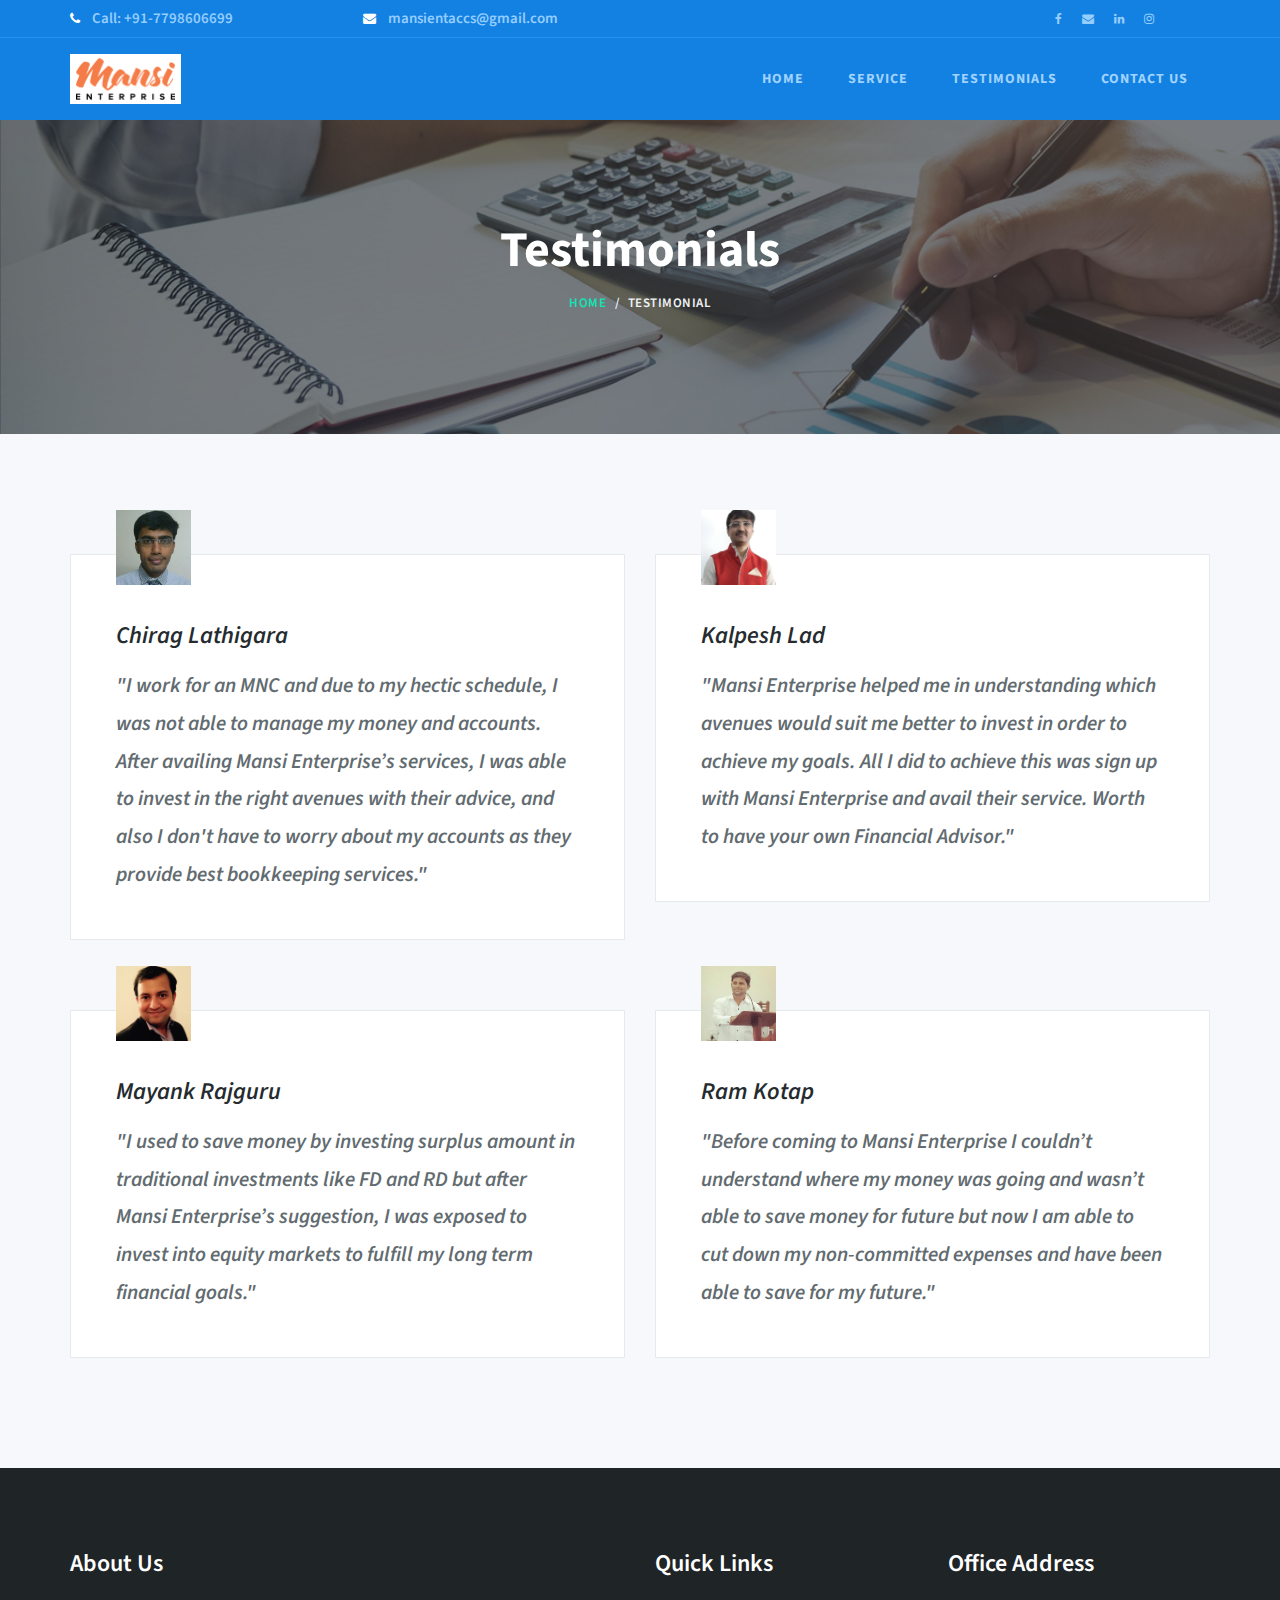
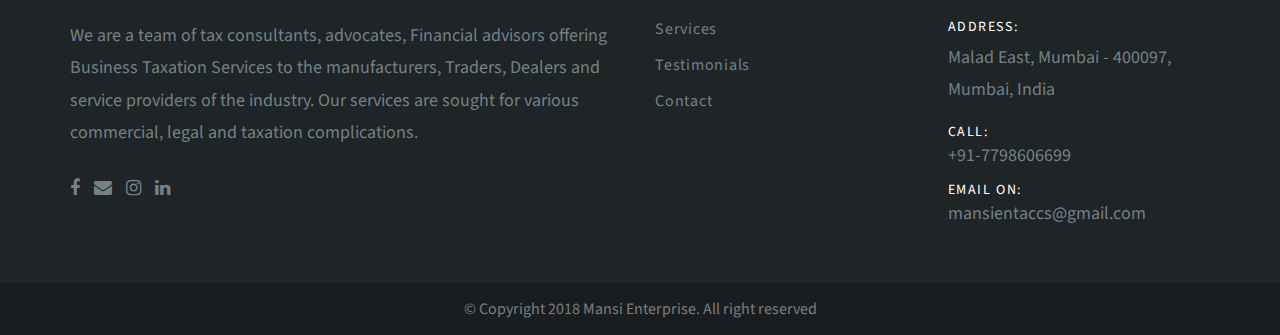
<file: testimonials.html>
﻿<!DOCTYPE html>
<html lang="en">

<head>
    <meta charset="utf-8">
    <meta http-equiv="X-UA-Compatible" content="IE=edge">
    <meta name="viewport" content="width=device-width, initial-scale=1">
    <!-- The above 3 meta tags *must* come first in the head; any other head content must come *after* these tags -->
    <meta name="description" content="">
    <meta name="keywords" content="">
    <title>Mansi Enterprise - Testimonial</title>
    <!-- Bootstrap -->
    <link href="css/bootstrap.min.css" rel="stylesheet">
    <!-- Style CSS -->
    <link href="css/style.css" rel="stylesheet">
    <!-- Google Fonts -->
    <link href="https://fonts.googleapis.com/css?family=Source+Sans+Pro:200,200i,300,300i,400,400i,600,600i,700,700i,900,900i" rel="stylesheet">
    <!-- FontAwesome CSS -->
    <link rel="stylesheet" type="text/css" href="css/fontello.css">
    <link href="css/font-awesome.min.css" rel="stylesheet">
    <!-- HTML5 shim and Respond.js for IE8 support of HTML5 elements and media queries -->
    <!-- WARNING: Respond.js doesn't work if you view the page via file:// -->
    <!--[if lt IE 9]>
      <script src="https://oss.maxcdn.com/html5shiv/3.7.3/html5shiv.min.js"></script>
      <script src="https://oss.maxcdn.com/respond/1.4.2/respond.min.js"></script>
    <![endif]-->
</head>

<body>
    <!-- top-bar -->
    <div class="top-bar">
        <div class="container">
            <div class="row">
                <div class="col-lg-3 col-md-3 col-sm-12">
                    <div class="call-info">
                        <p class="call-text"> <span class="support-icon"><i class="fa fa-phone"></i></span>Call: +91-7798606699</p>
                    </div>
                </div>
                <div class="col-lg-7 col-md-6 hidden-sm hidden-xs">
                    <div class="call-info">
                        <p class="call-text"> <span class="support-icon"><i class="fa fa-envelope"></i></span>mansientaccs@gmail.com</p>
                    </div>
                </div>
                <div class="col-lg-2 col-md-3 hidden-sm hidden-xs">
                    <div class="social">
                        <ul>
                            <li><a href="https://www.facebook.com/mansi.parekh.925" target="_blank"><i class="fa fa-facebook"></i></a></li>
                            <li><a href="mailto:mansientaccs@gmail.com"><i class="fa fa-envelope"></i></a></li>
                            <li><a href="https://www.linkedin.com/in/mansi-parekh-64b911161/" target="_blank"><i class="fa fa-linkedin"></i></a></li>
                            <li><a href="https://www.instagram.com/pm0manu" target="_blank"><i class="fa fa-instagram"></i></a></li>
                           
                        </ul>
                    </div>
                </div>
            </div>
        </div>
    </div>
    <!-- /.top-bar -->
    <!-- header-section-->
    <div class="header-wrapper">
        <div class="container">
            <div class="row">
                <div class="col-lg-3 col-md-2 col-sm-12 col-xs-12">
                    <div class="logo"><a href="index.html"><img src="images/Logos/logo2.png" alt="" style="background: white; padding: 4px 6px; height: 50px;"></a></div>
                </div>
                <div class="col-lg-9 col-md-10 col-sm-12 col-xs-12">
                    <!-- navigation-section-->
                    <div class="navigation">
                        <div id="navigation">
                            <ul>
                                <li class="active"><a href="index.html" title="Home">Home</a></li>
                                <li><a href="service.html" title="Service">Service</a></li>
                                <li><a href="testimonials.html" title="Testimonials">Testimonials</a>
                                <li>
                                    <a href="contact-us.html" title="Contact Us">Contact Us</a>
                                </li>
                            </ul>
                        </div>
                    </div>
                    <!-- /.navigation-section-->
                </div>
            </div>
        </div>
    </div>
    <!-- /. header-section-->
    <!-- page-header -->
    <div class="page-header">
        <div class="container">
            <div class="row">
                <div class="col-lg-12 col-md-12 col-sm-12 col-xs-12">
                    <div class="page-section">
                        <h1 class="page-title">Testimonials</h1>
                        <div class="page-breadcrumb">
                            <ol class="breadcrumb">
                                <li><a href="index.html">Home</a></li>
                                <li>Testimonial</li>
                            </ol>
                        </div>
                    </div>
                </div>
            </div>
        </div>
    </div>
    <!-- /. page-header -->
    <!-- testimonial section -->
    <div class="space-medium">
        <div class="container">
            <div class="row">
                <!-- testimonial-1 -->
                <div class="col-lg-6 col-md-6 col-sm-6 col-xs-12">
                    <div class="testimonial-block">
                        <div class="testimonial-content">
                            <div class="testimonial-img"><img src="./images/Testimonial/chirag-lathigara.jpg" alt="#" class="img-responsive"> </div>
                            <h3>Chirag Lathigara</h3>
                            <p>"I work for an MNC and due to my hectic schedule, I was not able to manage my money and accounts. After availing Mansi Enterprise’s services, I was able to invest in the right avenues with their advice, and also I don't have to worry about my accounts as they provide best bookkeeping services."</p>
                        </div>
                    </div>
                </div>
                <!-- /.testimonial-1 -->
                <!-- testimonial-2 -->
                <div class="col-lg-6 col-md-6 col-sm-6 col-xs-12">
                    <div class="testimonial-block">
                        <div class="testimonial-content">
                            <div class="testimonial-img"><img src="./images/Testimonial/kalpesh-lad.jpg" alt="#" class="img-responsive"> </div>
                            <h3>Kalpesh Lad</h3>
                            <p>"Mansi Enterprise helped me in understanding which avenues would suit me better to invest in order to achieve my goals. All I did to achieve this was sign up with Mansi Enterprise and avail their service. Worth to have your own Financial Advisor."</p>
                        </div>
                    </div>
                </div>
                <!-- /.testimonial-2 -->
            </div>
            <div class="row">
                <!-- testimonial-3 -->
                <div class="col-lg-6 col-md-6 col-sm-6 col-xs-12">
                    <div class="testimonial-block">
                        <div class="testimonial-content">
                            <div class="testimonial-img"><img src="./images/Testimonial/mayank-rajguru.jpg" alt="#" class="img-responsive"> </div>
                            <h3>Mayank Rajguru</h3>
                            <p>"I used to save money by investing surplus amount in traditional investments like FD and RD but after Mansi Enterprise’s suggestion, I was exposed to invest into equity markets to fulfill my long term financial goals."</p>
                        </div>
                    </div>
                </div>
                <!-- /. testimonial-3 -->
                <!-- testimonial-4 -->
                <div class="col-lg-6 col-md-6 col-sm-6 col-xs-12">
                    <div class="testimonial-block">
                        <div class="testimonial-content">
                            <div class="testimonial-img"><img src="./images/Testimonial/ram-kotap.jpg" alt="#" class="img-responsive"> </div>
                            <h3>Ram Kotap</h3>
                            <p>"Before coming to Mansi Enterprise I couldn’t understand where my money was going and wasn’t able to save money for future but now I am able to cut down my non-committed expenses and have been able to save for my future."</p>
                        </div>
                    </div>
                </div>
                <!-- /.testimonial-4 -->
            </div>
        </div>
    </div>
    <!-- footer -->
    <div class="footer">
        <div class="container">
            <div class="row">
                <!-- footer-contactinfo-start -->
                <div class="col-lg-6 col-md-6 col-sm-4 col-xs-12">
                    <div class="footer-widget">
                        <h3 class="footer-title">About Us</h3>
                        <p>We are a team of tax consultants, advocates, Financial advisors offering Business Taxation Services to the manufacturers, Traders, Dealers and service providers of the industry. Our services are sought for various commercial, legal and taxation complications.</p>
                        <div class="footer-social"> <a href="https://www.facebook.com/mansi.parekh.925" target="_blank"><span><i class="fa fa-facebook"></i></span></a> <a href="mailto:mansientaccs@gmail.com"><span><i class="fa fa-envelope"></i></span> </a> <a href="https://www.instagram.com/pm0manu" target="_blank"><span class="active"><i class="fa fa-instagram"></i> </span></a>  <a href="https://www.linkedin.com/in/mansi-parekh-64b911161/" target="_blank"><span><i class="fa fa-linkedin"></i></span></a> </div>
                    </div>
                </div>
                <!-- footer-contactinfo-close -->
                <!-- footer-useful links-start -->
                <div class=" col-lg-3 col-md-3 col-sm-4 col-xs-12">
                    <div class="footer-widget">
                        <h3 class="footer-title">Quick Links</h3>
                        <ul>
                            <li><a href="service.html">Services</a></li>
                            <li><a href="testimonials.html">Testimonials</a></li>
                            <li><a href="contact-us.html">Contact </a></li>
                        </ul>
                    </div>
                </div>
                <!-- footer-useful links-close -->
                <!-- footer-useful links-start -->
                <div class=" col-lg-3 col-md-3 col-sm-4 col-xs-12">
                    <div class="footer-widget">
                        <h3 class="footer-title">Office Address</h3>
                        <div class="">
                            <ul>
                                <li>
                                    <div class="footer-address"><span class="footer-address-title">Address:</span>
                                        <br>
                                        <p> Malad East, Mumbai - 400097, Mumbai, India</p>
                                    </div>
                                </li>
                                <li>
                                    <div class="footer-address"><span class="footer-address-title">Call:</span>
                                        <br> +91-7798606699</div>
                                </li>
                                <li>
                                    <div class="footer-address"><span class="footer-address-title">Email On:</span>
                                        <br> mansientaccs@gmail.com</div>
                                </li>
                            </ul>
                        </div>
                    </div>
                </div>
                <!-- footer-useful links-close -->
            </div>
        </div>
    </div>
    <!-- tiny-footer -->
    <div class="tiny-footer">
        <div class="container">
            <div class="row">
                <div class="col-md-12">&copy; Copyright 2018 Mansi Enterprise. All right reserved</div>
            </div>
            <!-- /. tiny-footer -->
        </div>
    </div>
    <!-- /.footer -->
    <!-- jQuery (necessary for Bootstrap's JavaScript plugins) -->
    <script src="js/jquery.min.js" type="text/javascript"></script>
    <!-- Include all compiled plugins (below), or include individual files as needed -->
    <script src="js/bootstrap.min.js" type="text/javascript"></script>
    <script src="js/menumaker.js" type="text/javascript"></script>
    <script type="text/javascript" src="js/jquery.sticky.js"></script>
    <script type="text/javascript" src="js/sticky-header.js"></script>
</body>

</html>
</file>
<file: css/style.css>
﻿@charset "UTF-8";

/* CSS Document */

/*------------------------------------------------------------------
1.  Body / Typography 
2.  Form Elements
3.  Buttons
4.  General / Elements
        4.1 Section space
        4.2 Margin space
        4.3 Padding space
        4.4 Background color
        4.5 Features
        4.7 Call to actions
        4.8 Img hover effect
        4.9 Icon
        -----------------------
5. Header / Navigations
        5.1 Header Regular
        5.2 Header Transparent
        5.3 Navigation Regular
        5.4 Page Header

        -----------------------
6. Slider
        6.1 Slider
        -----------------------
7. Content
8. Footers
9. Pages
    9.1  Service
    9.2  Service Single / sidebar with sidenav
    9.3  Testimonial
    9.4  Contact us
    9.5  Styleguide
    9.6  404 error
    ------------------------------------
10.Blog
    10.1 Blog Default
    10.2 Blog Single
    ------------------------------------
11.Sidebar
    11.1 Widget
    ------------------------------------

13. Media Queries

------------------------------------------------------------------*/

/*-----------------------------------
    1. Body / Typography 
-----------------------------------*/
h2 span {font-size: 15px;width: 100%;float: left;line-height: 20px;}
body { -webkit-font-smoothing: antialiased; text-rendering: optimizeLegibility; font-family: 'Source Sans Pro', sans-serif; font-size: 18px; letter-spacing: 0px; color: #626b70; font-weight: 400; line-height: 32px; background-color: #f7f8fc; }
h1, h2, h3, h4, h5, h6 { font-weight: 600; color: #252b2e; font-family: 'Source Sans Pro', sans-serif; margin: 0px 0px 15px 0px; letter-spacing: 0px; }
h1 { font-size: 34px; line-height: 42px; }
h2 { font-size: 30px; line-height: 40px; }
h3 { font-size: 24px; line-height: 32px; }
h4 { font-size: 20px; line-height: 26px; }
h5 { font-size: 14px; }
h6 { font-size: 12px; }
p { margin: 0 0 24px; line-height: 1.8; }
p:last-child { margin: 0px; }
ul, ol { list-style: none; margin: 0; padding: 0; }
a { text-decoration: none; color: #272625; -webkit-transition: all 0.3s; -moz-transition: all 0.3s; transition: all 0.3s; }
a:focus, a:hover { text-decoration: none; color: #278e19; }
.lead { font-size: 22px; font-weight: 500; line-height: 1.6; font-family: 'Source Sans Pro', sans-serif; color: #626b70; margin-bottom: 30px; }
.blockquote { padding: 50px; border: 0px; font-size: 21px; font-style: italic; color: #252b2e; background-color: #fff; }
.qoute-icon { font-size: 42px; color: #1281e2; margin-bottom: 20px; }
.blockquote-content p { font-style: italic; font-family: 'Source Sans Pro', sans-serif; color: #676462; margin-bottom: 10px; line-height: 1.8; font-weight: 400; }
.blocquote-author { font-weight: 500; font-size: 14px; text-transform: uppercase; font-style: normal; color: #302e2e; letter-spacing: 1px; }
strong { color: #333333; font-weight: 600; margin-right: 8px; }
hr { border-bottom: 1px solid #e6eaed; margin-bottom: 40px; margin-top: 40px; }
.w-100 { width: 100%; }

/*----------------------- 
    2 Form Elements:
-------------------------*/
label { }
.control-label { font-size: 13px; text-transform: capitalize; color: #272625; margin-bottom: 10px; }
.form-control:focus { }
.textarea.form-control { }
.required { }
.form-group { margin-bottom: :5px; }
.form-control { border-radius: 2px; text-transform: capitalize; color: #626b70; font-size: 14px; font-weight: 500; width: 100%; height: 50px; padding: 14px; line-height: 1.42857143; background-image: none; border: 1px solid #e6eaed; background-color: #fff; margin-bottom: 10px; text-transform: capitalize; -webkit-box-shadow: inset 0 0px 0px rgba(0, 0, 0, .075); box-shadow: inset 0 0px 0px rgba(0, 0, 0, .075); }
.input-group { position: relative; display: table; border-collapse: separate; }
input[type=checkbox], input[type=radio] { margin: 8px 0 0; margin-top: 1px\9; line-height: normal; }
input::-webkit-input-placeholder { color: #595857 !important; }
textarea::-webkit-input-placeholder { color: #595857 !important; }
.input-group-addon { border-radius: 0px; }
#datepicker.form-control { border-right: transparent !important; }
.default-skin .ui-widget-header { border: 1px solid #ecaa30; background: #ecaa30; color: #fff; font-weight: bold; }
.default-skin .ui-state-highlight, .default-skin .ui-widget-content .ui-state-highlight, .default-skin .ui-widget-header .ui-state-highlight { border: 1px solid #ecaa30; background: #ecaa30; color: #fff; }

/*-------------- align ------------*/

/* =WordPress Core
-------------------------------------------------------------- */

.alignnone { margin: 5px 20px 20px 0; }
.aligncenter, div.aligncenter { display: block; margin: 5px auto 5px auto; }
.alignright { float: right; margin: 0px 0 30px 30px; }
.alignleft { float: left; margin: 0px 30px 0px 0; }
a img.alignright { float: right; margin: 0px 0 30px 30px; }
a img.alignnone { margin: 5px 20px 20px 0; }
a img.alignleft { float: left; margin: 5px 20px 20px 0; }
a img.aligncenter { display: block; margin-left: auto; margin-right: auto; }
.wp-caption { background: #fff; border: 1px solid #f0f0f0; max-width: 96%;    /* Image does not overflow the content area */ padding: 5px 3px 10px; text-align: center; }
.wp-caption.alignnone { margin: 5px 20px 20px 0; }
.wp-caption.alignleft { margin: 5px 20px 20px 0; }
.wp-caption.alignright { margin: 5px 0 20px 20px; }
.wp-caption img { border: 0 none; height: auto; margin: 0; max-width: 98.5%; padding: 0; width: auto; }
.wp-caption p.wp-caption-text { font-size: 11px; line-height: 17px; margin: 0; padding: 0 4px 5px; }

/*-----------------------------------
    3. Buttons 
-----------------------------------*/
.btn { font-family: 'Source Sans Pro', sans-serif; font-size: 17px; text-transform: capitalize; font-weight: 700; padding: 12px 20px; margin-bottom: 4px; border-radius: 2px; line-height: 1.6; border: transparent; -webkit-transition: all 0.3s; -moz-transition: all 0.3s; transition: all 0.3s; word-wrap: break-word; white-space: normal !important; }
.btn-primary { background-color: #278e19; color: #fff; }
.btn-primary:hover { background-color: #3cb42b; color: #fff; }
.btn-primary.focus, .btn-primary:focus { background-color: #3cb42b; color: #fff; }
.btn-default { background-color: #1281e2; color: #fff; }
.btn-default:hover { background-color: #106ec1; color: #fff; }
.btn-default.focus, .btn-default:focus { background-color: #106ec1; color: #fff; }
.btn-lg { padding: 14px 30px; font-size: 19px; }
.btn-sm { padding: 10px 18px; font-size: 13px; }
.btn-xs { padding: 6px 14px; font-size: 12px; }
.btn-link { color: #278e19; font-size: 12px; font-weight: 700; letter-spacing: 1.5px; text-transform: uppercase; -webkit-transition: all 0.3s; -moz-transition: all 0.3s; transition: all 0.3s; }
.btn-link:hover { color: #278e19; text-decoration: none; }
button.btn { margin-right: -1px; }

/*-----------------------------------
    4. General / Elements 
-----------------------------------*/

/*----------------------- 
    4.1 Section space :
-------------------------*/

/*Note: Section space help to create top bottom space;*/

.space-small { padding-top: 40px; padding-bottom: 40px; }
.space-medium { padding-top: 80px; padding-bottom: 80px; }
.space-large { padding-top: 120px; padding-bottom: 120px; }
.space-ex-large { padding-top: 140px; padding-bottom: 140px; }

/*----------------------
   4.2 Margin Space
-----------------------*/
.ml30 { margin-left: 30px; }
.mb0 { margin-bottom: 0px; }
.mb10 { margin-bottom: 10px; }
.mb20 { margin-bottom: 20px; }
.mb30 { margin-bottom: 30px; }
.mb35 { margin-bottom: 35px; }
.mb40 { margin-bottom: 40px; }
.mb60 { margin-bottom: 60px; }
.mb80 { margin-bottom: 80px; }
.mb100 { margin-bottom: 100px; }
.mb130 { margin-bottom: 130px; }
.mt0 { margin-top: 0px; }
.mt10 { margin-top: 10px; }
.mt20 { margin-top: 20px; }
.mt30 { margin-top: 30px; }
.mt40 { margin-top: 40px; }
.mt60 { margin-top: 60px; }
.mt70 { margin-top: 70px; }
.mt80 { margin-top: 80px; }
.mt100 { margin-top: 100px; }

/*----- less margin space from top --*/
.mt-20 { margin-top: -20px; }
.mt-40 { margin-top: -40px; }
.mt-60 { margin-top: -60px; }
.mt-80 { margin-top: -80px; }

/*-----------------------
   4.3 Padding space
-------------------------*/
.nopadding { padding: 0px; }
.nopr { padding-right: 0px; }
.nopl { padding-left: 0px; }
.pinside10 { padding: 10px; }
.pinside20 { padding: 20px; }
.pinside30 { padding: 30px; }
.pinside40 { padding: 40px; }
.pinside50 { padding: 50px; }
.pinside60 { padding: 60px; }
.pinside80 { padding: 80px; }
.pinside130 { padding: 130px; }
.pdt10 { padding-top: 10px; }
.pdt20 { padding-top: 20px; }
.pdt30 { padding-top: 30px; }
.pdt40 { padding-top: 40px; }
.pdt60 { padding-top: 60px; }
.pdt80 { padding-top: 80px; }
.pdb10 { padding-bottom: 10px; }
.pdb20 { padding-bottom: 20px; }
.pdb30 { padding-bottom: 30px; }
.pdb40 { padding-bottom: 40px; }
.pdb60 { padding-bottom: 60px; }
.pdb80 { padding-bottom: 80px; }
.pdb150 { padding-bottom: 150px; }
.pdl10 { padding-left: 10px; }
.pdl20 { padding-left: 20px; }
.pdl30 { padding-left: 30px; }
.pdl40 { padding-left: 40px; }
.pdl60 { padding-left: 60px; }
.pdl80 { padding-left: 80px; }
.pdr10 { padding-right: 10px; }
.pdr20 { padding-right: 20px; }
.pdr30 { padding-right: 30px; }
.pdr40 { padding-right: 40px; }
.pdr60 { padding-right: 60px; }
.pdr80 { padding-right: 80px; }
.pdtb40 { padding-bottom: 40px; padding-top: 40px; }

/*--------------------------------
4.4 Background & Block color 
----------------------------------*/
.content { padding-top: 100px; padding-bottom: 100px; }
.bg-light { background-color: #f6f8fa; }
.bg-primary { background-color: #fb6a30; color: #fff; }
.bg-default { background-color: #21ac70; color: #fff; }
.bg-white { background-color: #fff; }
.outline { }
.section-title { margin-bottom: 60px; text-align: center; }
.title { color: #333333; }
.small-title { margin-bottom: 10px; font-size: 12px; font-weight: 900; color: #ec1010; text-transform: uppercase; letter-spacing: 1px; display: inline-block; }
.text-white { color: #fff; }
.text-primary { color: #fb6a30; }
.text-black { }
.primary-sidebar { }
.secondary-sidebar { }
.well-block { }
.divider-line { border-bottom: 1px solid #1d4293; margin-top: 40px; margin-bottom: 40px; }

/*--------------------------------
4.5 Features Block 
----------------------------------*/
.feature-block { border: 1px solid #e6eaed; padding: 36px; background-color: #fff; margin-top: -1px; }
.feature-content { }
.feature-icon { font-size: 38px; padding-bottom: 24px; color: #1281e2; }
.feature-title { }
}
.feature-content:last-child { margin-bottom: 0px; }
.feature-section { }
.feature-icon { }

/*--------------------------------
4.6 Bullet/arrow
----------------------------------*/
.angle { position: relative; }
.angle-right li:before { font-family: FontAwesome; display: block; position: absolute; left: 0; font-size: 14px; color: #72c0fd; content: "\f101"; }

/*--------------------------------
4.7 Call to actions 
----------------------------------*/
.cta-wrapper { padding-top: 80px; padding-bottom: 60px; text-align: center; }
.cta-section h1 { font-size: 42px; font-weight: 900; margin-bottom: 20px; }
.cta-icon { font-size: 30px; color: #1281e2; padding-right: 15px; }
.cta-text { font-size: 24px; font-weight: 700; }
.widget-cta { background-color: #fff; padding: 30px; border: 1px solid #e6eaed; margin-bottom: 30px; }
.widget-cta-block { position: relative; }
.widget-cta-content { padding-left: 55px; }
.widget-cta-icon { position: absolute; font-size: 36px; color: #1281e2; }
.widget-testimonial { }
.widget-cta-text { font-size: 22px; font-weight: 700; color: #1281e2; }
.widget-cta-title { font-size: 20px; font-weight: 700; }

/*--------------------------------
 4.8 Image Hover Effect 
----------------------------------*/
img { width: auto; max-width: 100%; height: auto; margin: 0; padding: 0; border: none; line-height: normal; vertical-align: middle; }
.imghover { display: block; position: relative; max-width: 100%; }
.imghover::before, .imghover::after { display: block; position: absolute; content: ""; text-align: center; opacity: 0; }
.imghover::before { top: 0; right: 0; bottom: 0; left: 0; }
.imghover::after { top: 55%; left: 50%; padding: 10px; line-height: 10px; margin: -25px 0 0 -25px; content: "\f00e"; font-family: "FontAwesome"; font-size: 30px; }
.imghover:hover::before, .imghover:hover::after { opacity: 1; }
.imghover:hover::before { background: rgba(44, 160, 28, .50); }
.imghover:hover::after { color: #fff; }

/*--------------------------------
4.9 Icon 
----------------------------------*/
.icon { }
.icon-1x { font-size: 18px; }

/* default icon size of font*/
.icon-2x { font-size: 38px; }
.icon-4x { font-size: 65px; }
.icon-6x { font-size: 88px; }
.icon-8x { font-size: 108px; }
.icon-default { color: #aa9144; }
.icon-primary { color: #474954; }
.icon-secondary { color: #fff; }
.icon-white { color: #fff; }

/*--------------------------------
5 Header / Navigations 
----------------------------------*/

/*--------------------
    5.1 Header Regular 
   ----------------------*/
.logo { }
.top-bar { background-color: #1281e2; border-bottom: #2592f2 1px solid; padding-top: 0px; padding-bottom: 0px; }
.call-info { margin-top: 5px; margin-bottom: 5px; }
.call-text { font-size: 15px; color: #95cdfd; font-weight: 600; }
.support-icon { font-size: 13px; color: #fff; margin-right: 12px; }
.social { padding-top: 2px; }
.social ul { }
.social ul li { float: left; }
.social ul li a { font-size: 12px; padding: 12px 10px; color: #95cdfd; }
.social ul li a:hover { color: #fff; }
.header { }
.header-wrapper { z-index: 9; position: relative; padding-top: 16px; padding-bottom: 16px; background-color: #1281e2; }
.is-sticky .header-wrapper { }

/*--------------------------
    5.2 Navigations Regular
   ----------------------------*/
#navigation { float: right; }
#navigation, #navigation ul, #navigation ul li, #navigation ul li a, #navigation #menu-button { margin: 0; padding: 0; border: 0; list-style: none; line-height: 1; display: block; position: relative; -webkit-box-sizing: border-box; -moz-box-sizing: border-box; box-sizing: border-box; }
#navigation:after, #navigation>ul:after { content: "."; display: block; clear: both; visibility: hidden; line-height: 0; height: 0; }
#navigation #menu-button { display: none; }
#navigation { padding-top: 4px; font-family: 'Source Sans Pro', sans-serif; -webkit-font-smoothing: antialiased; text-rendering: optimizeLegibility; }
#navigation>ul>li { float: left; }
#navigation.align-center>ul { font-size: 0; text-align: center; }
#navigation.align-center>ul>li { display: inline-block; float: none; }
#navigation.align-center ul ul { text-align: left; }
#navigation.align-right>ul>li { float: right; }
#navigation>ul>li>a { padding: 14px 22px; font-size: 14px; color: #a0d3ff; letter-spacing: 1px; text-decoration: none; font-weight: 700; text-transform: uppercase; }
#navigation>ul>li:hover>a { color: #252b2e; background-color: #fff; border-radius: 0px; }
#navigation>ul>li.has-sub>a { padding-right: 32px; }

/*#navigation>ul>li>a:after {
    position: absolute;
    top: 16px;
    right: -3px;
    height: 2px;
    display: block;
    content: '/';
}*/
#navigation>ul>li.has-sub>a:before { position: absolute; right: 14px; font-family: FontAwesome; content: "\f107"; -webkit-transition: all .25s ease; -moz-transition: all .25s ease; -ms-transition: all .25s ease; -o-transition: all .25s ease; transition: all .25s ease; }

/*#navigation > ul > li.has-sub:hover > a:before {
 top: 23px;
 height: 0;
}*/
#navigation ul ul { position: absolute; left: -9999px; }
#navigation.align-right ul ul { text-align: right; }
#navigation ul ul li { top: 0px; height: 0; -webkit-transition: all .25s ease; -moz-transition: all .25s ease; -ms-transition: all .25s ease; -o-transition: all .25s ease; transition: all .25s ease; }
#navigation li:hover>ul { left: auto; }
#navigation.align-right li:hover>ul { left: auto; right: 0; }
#navigation li:hover>ul>li { height: 45px; }
#navigation ul ul ul { margin-left: 100%; top: 0; }
#navigation.align-right ul ul ul { margin-left: 0; margin-right: 100%; }
#navigation ul ul li a { background-color: #fff; padding: 14px 22px; width: 218px; font-size: 13px; text-decoration: none; color: #252b2e; font-weight: 700; text-transform: uppercase; border-bottom: #ecf0f2 1px solid; letter-spacing: 1px; margin-top: -3px; }
#navigation ul ul li:first-child>a { border-top-right-radius: 0px; }
#navigation ul ul li:last-child>a { border-bottom-right-radius: 0px; border-bottom-left-radius: 0px; }
#navigation ul ul li:last-child>a, #navigation ul ul li.last-item>a { border-bottom: 1px solid #ecf0f2; }
#navigation ul ul li:hover>a, #navigation ul ul li a:hover { color: #fff; background-color: #1281e2; border-bottom: 1px solid #1281e2; }
#navigation ul ul li.has-sub>a:after { position: absolute; top: 14px; right: 11px; width: 8px; height: 2px; display: block; background: #dddddd; content: ''; }
#navigation.align-right ul ul li.has-sub>a:after { right: auto; left: 11px; }
#navigation ul ul li.has-sub>a:before { position: absolute; top: 13px; right: 14px; display: block; width: 2px; height: 8px; background: #dddddd; content: ''; -webkit-transition: all .25s ease; -moz-transition: all .25s ease; -ms-transition: all .25s ease; -o-transition: all .25s ease; transition: all .25s ease; }
#navigation.align-right ul ul li.has-sub>a:before { right: auto; left: 14px; }
#navigation ul ul>li.has-sub:hover>a:before { top: 17px; height: 0; }
#navigation.small-screen { width: 100%; }
#navigation.small-screen ul { width: 100%; display: none; }
#navigation.small-screen.align-center>ul { text-align: left; }
#navigation.small-screen ul li { width: 100%; border-top: 1px solid #ecf0f2; top: auto; background-color: #fff; }
#navigation.small-screen ul ul li, #navigation.small-screen li:hover>ul>li { height: auto; }
#navigation.small-screen ul li a, #navigation.small-screen ul ul li a { width: 100%; border-bottom: 0; padding: 20px 15px; color: #252b2e; }
#navigation.small-screen>ul>li>a:after { position: absolute; top: 16px; right: -3px; height: 2px; display: block; content: ''; }
#navigation.small-screen>ul>li { float: none; }
#navigation.small-screen ul ul li a { padding-left: 25px; }
#navigation.small-screen ul ul ul li a { padding-left: 35px; }
#navigation.small-screen ul ul li a { color: #252b2e; background: #fff; }
#navigation.small-screen ul ul li:hover>a, #navigation.small-screen ul ul li.active>a { color: #fff; background-color: #1281e2; }
#navigation.small-screen ul ul, #navigation.small-screen ul ul ul, #navigation.small-screen.align-right ul ul { position: relative; left: 0; width: 100%; margin: 0; text-align: left; }
#navigation.small-screen>ul>li.has-sub>a:after, #navigation.small-screen>ul>li.has-sub>a:before, #navigation.small-screen ul ul>li.has-sub>a:after, #navigation.small-screen ul ul>li.has-sub>a:before { display: none; }
#navigation.small-screen #menu-button { display: block; padding: 18px; color: #252b2e; cursor: pointer; font-size: 14px; text-transform: uppercase; font-weight: 600; background-color: #fff; margin-top: 15px; }
#navigation.small-screen #menu-button:after { position: absolute; top: 16px; right: 17px; display: block; height: 12px; width: 20px; border-top: 2px solid #252b2e; border-bottom: 2px solid #252b2e; content: ''; }
#navigation.small-screen #menu-button:before { position: absolute; top: 21px; right: 17px; display: block; height: 2px; width: 20px; background: #252b2e; content: ''; }
#navigation.small-screen #menu-button.menu-opened:after { top: 22px; border: 0; height: 2px; width: 13px; background: #252b2e; -webkit-transform: rotate(45deg); -moz-transform: rotate(45deg); -ms-transform: rotate(45deg); -o-transform: rotate(45deg); transform: rotate(45deg); }
#navigation.small-screen #menu-button.menu-opened:before { top: 22px; background: #252b2e; width: 13px; -webkit-transform: rotate(-45deg); -moz-transform: rotate(-45deg); -ms-transform: rotate(-45deg); -o-transform: rotate(-45deg); transform: rotate(-45deg); }
#navigation.small-screen .submenu-button { position: absolute; z-index: 99; right: 0; top: 0; display: block; border-left: 1px solid #ecf0f2; height: 54px; width: 53px; cursor: pointer; }
#navigation.small-screen .submenu-button.submenu-opened { }
#navigation.small-screen ul ul .submenu-button { height: 34px; width: 34px; }
#navigation.small-screen .submenu-button:after { position: absolute; top: 25px; right: 20px; width: 8px; height: 2px; display: block; background: #252b2e; content: ''; }
#navigation.small-screen ul ul .submenu-button:after { top: 15px; right: 13px; }
#navigation.small-screen .submenu-button.submenu-opened:after { background:; }
#navigation.small-screen .submenu-button:before { position: absolute; top: 22px; right: 23px; display: block; width: 2px; height: 8px; background: #252b2e; content: ''; }
#navigation.small-screen ul ul .submenu-button:before { top: 12px; right: 16px; }
#navigation.small-screen .submenu-button.submenu-opened:before { display: none; }
#navigation.small-screen.select-list { padding: 5px; }

/*----------------------------------------------
    5.4 Page Header
----------------------------------------------*/
.page-header { text-align: left; background-image: url(../images/page-header.jpg); background-size: cover; margin: 0px; padding: 0px; border: 0px; text-align: center; }
.page-section { padding-top: 110px; padding-bottom: 110px; text-align: center; }
.page-description { }
.page-description p { }
.page-title { font-size: 50px; font-weight: 700; margin-bottom: 10px; font-family: 'Source Sans Pro', sans-serif; color: #fff; }
.page-text { color: #fff; font-weight: 500; }
.page-breadcrumb { color: #eff2f4; }
.page-breadcrumb .breadcrumb { background-color: transparent; padding: 5px 0px; margin-bottom: 0px; font-size: 13px; font-weight: 600; border: none; letter-spacing: 0.5px; text-transform: uppercase; color: #eff2f4; }
.breadcrumb>li+li:before { padding: 0 5px; color: #eff2f4; content: "/\00a0"; }
.breadcrumb>li>a {color: #10e4b5;}

/*-----------------------------------
    6. Slider 
-------------------------------------*/
.slider { margin-bottom: -40px; }
.slider-img { background: -moz-linear-gradient(top, rgba(39, 74, 105, 0.4) 0%, rgba(39, 74, 105, 0.4) 100%); background: -webkit-linear-gradient(top, rgba(39, 74, 105, 0.4) 0%, rgba(39, 74, 105, 0.4) 100%); background: linear-gradient(to bottom, rgba(39, 74, 105, 0.4) 0%, rgba(39, 74, 105, 0.4) 100%); filter: progid:DXImageTransform.Microsoft.gradient(startColorstr='#cc1b2429', endColorstr='#cc1b2429', GradientType=0); position: relative; width: 100% }
.slider-img img { position: relative; z-index: -1; }
.slider-captions { position: absolute; bottom: 200px; width: 100%; color: #fff; text-align: center; }
.slider-title { color: #fff; font-size: 52px; font-weight: 700; line-height: 52px; }
.slider-text { color: #fff; }
.slider .owl-dots { text-align: center !important; position: relative; bottom: 50px; }
.slider .owl-nav { line-height: 1.8; text-align: center; -webkit-tap-highlight-color: transparent; }
.slider .owl-nav .owl-prev { position: absolute; top: 42%; left: 0px; color: #fff; font-size: 20px; margin: 8px; padding: 3px; background: transparent; display: inline-block; cursor: pointer; border-radius: 2px; height: 45px; width: 35px; border: 1px solid #fff; }
.slider .owl-nav .owl-next { position: absolute; top: 42%; right: 0px; color: #fff; font-size: 20px; margin: 8px; padding: 3px; background: transparent; display: inline-block; cursor: pointer; border-radius: 2px; height: 45px; width: 35px; border: 1px solid #fff; }
.slider .owl-nav .owl-prev:hover { background-color: #1281e2; border: 1px solid #1281e2; text-decoration: none; color: #fff; }
.slider .owl-nav .owl-next:hover { background-color: #1281e2; border: 1px solid #1281e2; text-decoration: none; color: #fff; }
.slider .owl-dots .owl-dot { display: inline-block; zoom: 1; }
.slider .owl-dots .owl-dot span { width: 30px; height: 5px; margin: 5px 4px; background: #fff; border-radius: 5px; border: 2px solid #fff; display: block; -webkit-backface-visibility: visible; transition: opacity 200ms ease; }
.slider .owl-dots .owl-dot.active span, .owl-theme .owl-dots .owl-dot:hover span { background-color: #21ac70; border: 2px solid #21ac70; }
.slider .owl-carousel .owl-item img { width: 100%; }

/*-----------------------------------
7. before after gallery
-------------------------------------*/

/*-----------------------------------
8. Footer 
-------------------------------------*/
.footer { background-color: #1f2426; padding-top: 80px; padding-bottom: 30px; color: #748187; font-weight: 400; }
.footer-title { margin-bottom: 40px; color: #fff; }
.footer-widget { margin-bottom: 30px; }
.footer-widget ul { margin-bottom: 25px; }
.footer-widget ul li { line-height: 1; margin-bottom: 18px; }
.footer-widget ul li a { font-size: 16px; color: #748187; text-transform: capitalize; letter-spacing: .75px; font-weight: 400; }
.footer-address-title { text-transform: uppercase; letter-spacing: 1.6px; font-size: 14px; color: #fff; display: block; margin-bottom: -10px; }
.footer-address { }
.footer-widget ul li a:hover { color: #2ca01c; }
.footer-social { }
.footer-social a span { font-size: 18px; padding-right: 10px; color: #748187; }
.footer-line { border-bottom: #222222 1px solid; margin-bottom: 20px; margin-top: 40px; }
.footer-social a span:hover { color: #fff; }

/*-------------- tiny footer ------------*/
.tiny-footer { background-color: #191d1f; padding-top: 10px; padding-bottom: 10px; font-size: 16px; color: #7a7d7f; text-align: center; }

/*-----------------------------------
9. Pages 
-------------------------------------*/

/*-------------------------
 9.1 About us
---------------------------*/
.about-section { background: url(../images/about-bg.jpg) no-repeat; background-size: cover; padding: 64px 0px; }
.about-block { background-color: #1281e2; padding: 45px; color: #fff; border-top-left-radius: 2px; border-top-right-radius: 2px; }
.about-block ul { }
.about-block ul li { padding-left: 18px; }
.about-title { color: #fff; }
.about-img img { }
.about-icon { }
.counter-block { background-color: #1269ad; padding: 15px 30px; text-align: center; color: #fff; border-right: 1px solid #1281e2; }
.counter-content { }
.counter-content h3 { color: #fff; margin-bottom: 0px; }

/*-------------------------
 9.2  Service / single / sidebar
--------------------------*/
.service-block { border: 1px solid #e6eaed; border-radius: 2px; padding: 40px; background-color: #fff; margin-bottom: 30px; }
.service-icon { font-size: 50px; padding-bottom: 40px; color: #2ca01c; }
.service-img img { }
.service-content { }
.service-list ul { margin-bottom: 30px; }
.service-list ul li { padding-left: 20px; }
.service-btn-link { }
.unordered i { }

/*-----------------------------------------
  service side-nav
 ------------------------------------------*/
.sidenav { margin-bottom: 30px; background-color: #2ca01c; padding: 30px; }
.sidenav ul li { position: relative; font-weight: 600; border-bottom: 1px solid #3fb52e; }
.sidenav ul li:last-child { border-bottom: 0px; }
.sidenav ul li { cursor: pointer; padding: 8px 3px; display: block; color: #8df17f; font-size: 14px; font-weight: 600; letter-spacing: 1.8px; text-transform: uppercase; }
.sidenav ul li:hover { color: #fff; }
.sidenav ul li.active { color: #fff; }
.sidenav ul li.active a:before { color: #fff; }
.service-sidenav-icon { font-size: 16px; color: #8e1e1a; padding-top: 5px; float: left; padding-right: 10px; -webkit-font-smoothing: antialiased; text-rendering: optimizeLegibility; }
.sidenav a:focus, a:active { background-color: transparent; border: 0px; }

/*--------------------------
 9.5  Testimonial
---------------------------*/
.testimonial-block { border: 1px solid #e6eaed; padding: 0px 45px; background-color: #fff; margin-bottom: 30px; position: relative; margin-top: 40px; }
.testimonial-content { position: relative; bottom: 45px; font-style: italic; font-size: 21px; font-weight: 600; }
.testimonial-img { margin-bottom: 35px; }
.testimonial-img img {width: 75px;height: 75px;}
.testimonial-meta { color: #1281e2; font-style: normal; }
.testimonial-meta span { }

/*--------------------------
 9.6  team
 ----------------------------*/
.team-block { }
.team-img img { }
.team-content { }
.team-title { }

/*-------------------------
 9.8 Contact us
---------------------------*/
.contact-widget { background-color: #fff; padding: 30px; border: 1px solid #e6eaed; border-radius: 2px; margin-bottom: 30px; }
.contact-widget-title { }
.contact-widget-content { }

/*------------------------
10. Blog pages
--------------------------*/

/*----- post-----*/
.post-holder { border-bottom: 1px solid #e6eaed; margin-bottom: 30px; }
.post-block { position: relative; border: 1px solid #e6eaed; background-color: #fff; margin-bottom: 30px; }
.post-img img { }
.post-content { padding: 30px; }

/*----- meta -----*/
.meta { margin-bottom: 20px; text-align: left; padding-right: 3px; font-weight: 600; line-height: 1; text-transform: uppercase; letter-spacing: 1.4px; font-size: 13px; }
.meta-icon { }
.meta-date { color: #fff; position: absolute; background-color: #2ca01c; border-radius: 2px; padding: 0px 8px; top: 21px; right: 4px; font-weight: 700; letter-spacing: 1px; text-transform: uppercase; font-size: 12px; }
.meta-admin, .meta-comments, .meta-categories { color: #9facb7; }
.meta-date, .meta-author { margin-right: 15px; }

/*----- pagination -----*/
.pagination { display: inline-block; padding-left: 0; margin: 20px 0; }
.st-pagination { text-align: center; margin-top: 30px; }
.st-pagination .pagination>li>a, .pagination>li>span { position: relative; float: left; line-height: 1.2; color: #fff; letter-spacing: 2px; text-decoration: none; font-size: 12px; border-radius: 2px; border: 1px solid #b3b9bf; background-color: #b3b9bf; font-weight: 700; text-transform: uppercase; margin-right: 8px; margin-bottom: 5px; }
.st-pagination .pagination>li>a:focus, .st-pagination .pagination>li>a:hover, .st-pagination .pagination>li>span:focus, .st-pagination .pagination>li>span:hover { z-index: 2; color: #fff; background-color: #2ca01c; border: #2ca01c 1px solid; }
.st-pagination .pagination>li:first-child>a, .st-pagination .pagination>li:first-child>span { margin-left: 0; border-radius: 2px; }
.st-pagination .pagination>li:last-child>a, .st-pagination .pagination>li:last-child>span { border-radius: 2px; }
.st-pagination .pagination>.active>a, .st-pagination .pagination>.active>a:focus, .st-pagination .pagination>.active>a:hover, .st-pagination .pagination>.active>span, .st-pagination .pagination>.active>span:focus, .st-pagination .pagination>.active>span:hover { z-index: 3; color: #fff; cursor: default; background-color: #2ca01c; border: 1px solid #2ca01c; }
.related-post-block { border-top: 1px solid #e6eaed; margin-bottom: 20px; }
.related-post-title { margin-top: 30px; }
.related-post { }
.related-img img { margin-bottom: 30px; }
.related-post-content { }
.post-meta { margin-right: 20px; line-height: 0px; }

/*----- prev-next-----*/
.post-navigation { border-top: 1px solid #e6eaed; border-bottom: 1px solid #e6eaed; padding: 20px 0px 20px 0px; }
.nav-links { text-decoration: none; }
.nav-previous { }
.prev-link, .next-link { color: #75787b; text-transform: uppercase; font-size: 12px; font-weight: 700; line-height: 24px; margin-bottom: 20px; letter-spacing: 1px; }
.nav-next { }
.next-link { }
.previous-next-title { margin-top: 10px; }

/*----- Author-post -----*/
.author-block { margin-top: 40px; margin-bottom: 30px; border-bottom: 1px solid #e6e7e9; }
.author-post { }
.author-img { }
.author-header h3 { margin-bottom: 10px; }
.author-post-content { margin-bottom: 40px; }
.author-text { margin-top: 10px; }
.author-meta { text-transform: uppercase; font-weight: 700; letter-spacing: 1.2px; font-size: 14px; color: #1281e2; }

/*----- Comments -----*/
.comment-area { margin-top: 40px; margin-bottom: 10px; }
.comment-title { font-size: 22px; line-height: 22px; margin-bottom: 30px; }
.comment-list { margin-top: 40px; }
.comment { }
.comment-body { }
.comment-header h4 { margin-bottom: 8px; }
.comment-author { }
.comment-author img { float: left; }
.comment-info { padding-left: 100px; }
.user-title { font-size: 18px; float: left; margin-bottom: 0px; margin-right: 30px; }
.comment-meta-date { padding-bottom: 10px; color: #9a9fa4; font-size: 12px; font-weight: 700; letter-spacing: .75px; text-transform: uppercase; }
.comment-content { margin-bottom: 10px; font-size: 16px; }
.reply-link { }
.childern { padding: 50px; background-color: transparent; border-bottom: 1px solid #e6e7e9; border-top: 1px solid #e6e7e9; }

/*----- leave-Comments -----*/
.leave-comments { }

/*------------------------
 12. Sidebar / Widgets
--------------------------*/

/*----- widget -----*/
.widget { margin-bottom: 30px; padding: 30px; background-color: #fff; border: 1px solid #e6eaed; }
.widget-title { color: #272625; font-size: 20px; font-weight: 600; }
.widget-categories { }
.widget-archives { }
.widget-categories ul li, .widget-archives ul li { position: relative; margin-bottom: 5px; }
.widget-categories ul li a, .widget-archives ul li a { font-size: 15px; font-weight: 600; color: #626b70; }
.widget-categories ul li a:hover { color: #278e19; }
.widget-archives ul li a:hover { color: #278e19; }
.widget-archives { }
.recent-post { position: relative; margin-bottom: 30px; }
.recent-img img { margin-bottom: 20px; }
.recent-title { }
.widget-tags { }
.widget-tags a { color: #fff; padding: 4px 10px; background-color: #b3b9bf; display: inline-block; margin-bottom: 5px; border-radius: 2px; font-size: 12px; font-weight: 600; text-transform: uppercase; letter-spacing: 1.8px; line-height: 20px; margin-right: 5px; border: 0px; }
.widget-tags a:hover { background-color: #1281e2; color: #fff; border: 0px; }
.widget-search { }
.widget-search button { background-color: transparent; border: transparent; color: #2ca01c; font-size: 12px; position: absolute; right: 0px; padding: 8px 20px; position: absolute; bottom: 0; }
.widget-search .form-control { height: 49px; margin-bottom: 0px; }
.search-form { position: relative; }

/*-------------styleguide-------------*/
.box-info { font-size: 16px; line-height: 1.6; }
.circle-default-color { background-color: #1281e2; height: 162px; width: 162px; border-radius: 50%; border: 5px solid #70bcff; }
.circle-primary-color { background-color: #2ca01c; height: 162px; width: 162px; border-radius: 50%; border: 5px solid #85d47a; }
.circle-heading-color { background-color: #252b2e; height: 162px; width: 162px; border-radius: 50%; border: 5px solid #5e6061; }
.circle-secondary-color { background-color: #626b70; height: 162px; width: 162px; border-radius: 50%; border: 5px solid #7f8588; }
.box-bg-color { }
.unordered ul { list-style: none; padding-left: 16px; }
.ordered ol { list-style: decimal; margin-left: 20px; }
.ordered ol li { line-height: 2; }
.altenate { }
.altenate ul { list-style: none; }
.altenate ul li { border-bottom: 1px solid #e1e0dd; line-height: 2.5; }
.box-table { padding: 16px 30px; margin: 0 -15px 15px; border-color:; border: 1px solid #dbdad8; }

/*-------------404 error-------------*/
.error-wrapper { padding-top: 100px; padding-bottom: 0px; }
.error { }
.error-img { }
.error h1 { font-size: 180px; font-weight: 700; margin-bottom: 70px; color: #1281e2; }

/*-------------map-------------*/
#map { }
#contact-map { width: 100%; height: 400px; }

/*-------------FAQ-------------*/

/*==========  Non-Mobile First Method  ==========*/

/* Large Devices, Wide Screens */
@media only screen and (max-width:1440px) {
.slider-captions { bottom: 100px; }
}
@media only screen and (max-width:1200px) {
.slider-captions { bottom: 55px; }
.slider-title { font-size: 32px; }
.slider .owl-nav { }
.slider .owl-dots { bottom: 35px; }
}

/* Medium Devices, Desktops */
@media only screen and (max-width:992px) { }

/* Small Devices, Tablets */
@media only screen and (max-width:768px) {
.slider-captions { bottom: 35px; }
.slider-title { font-size: 32px; }
.slider .owl-nav { }
.slider .owl-dots { bottom: 35px; }
.page-section { padding-top: 50px; padding-bottom: 50px; }
.slider .owl-dots .owl-dot span { width: 15px; height: 5px; margin: 5px 4px; background: #fff; border-radius: 5px; border: 2px solid #fff; display: block; -webkit-backface-visibility: visible; transition: opacity 200ms ease; }
.about-section { padding: 0px; }
.nopl { padding-left: 15px; }
.nopr { padding-right: 15px; }
.counter-block { margin-bottom: 1px; }
}

/* Extra Small Devices, Phones */
@media only screen and (max-width:480px) {
.slider-captions { bottom: 10px; }
.slider-title { font-size: 21px; }
.slider .owl-nav { display: none; }
.slider .owl-dots { bottom: 24px; }
.slider .owl-dots .owl-dot span { width: 15px; height: 5px; margin: 5px 4px; background: #fff; border-radius: 5px; border: 2px solid #fff; display: block; -webkit-backface-visibility: visible; transition: opacity 200ms ease; }
.page-section { padding-top: 30px; padding-bottom: 30px; }
.page-title { font-size: 30px; }
.about-section { padding: 0px; background: none; }
.nopl { padding-left: 15px; }
.nopr { padding-right: 15px; }
.counter-block { margin-bottom: 1px; }
}

/* Custom, iPhone Retina */
@media only screen and (max-width:320px) {
.slider-captions { bottom: 10px; }
.slider-title { font-size: 21px; }
.slider .owl-nav { display: none; }
.slider .owl-dots { bottom: 24px; }
.slider .owl-dots .owl-dot span { width: 15px; height: 5px; margin: 5px 4px; background: #fff; border-radius: 5px; border: 2px solid #fff; display: block; -webkit-backface-visibility: visible; transition: opacity 200ms ease; }
.page-section { padding-top: 30px; padding-bottom: 30px; }
.page-title { font-size: 30px; }
.about-section { padding: 0px; background: none; }
.nopl { padding-left: 15px; }
.nopr { padding-right: 15px; }
.counter-block { margin-bottom: 1px; }
.space-medium { padding-top: 35px; padding-bottom: 30px; }
}
</file>
<file: css/fontello.css>
@font-face {
  font-family: 'fontello';
  src: url('../fonts/fontello.eot?41252998');
  src: url('../fonts/fontello.eot?41252998#iefix') format('embedded-opentype'),
       url('../fonts/fontello.woff2?41252998') format('woff2'),
       url('../fonts/fontello.woff?41252998') format('woff'),
       url('../fonts/fontello.ttf?41252998') format('truetype'),
       url('../fonts/fontello.svg?41252998#fontello') format('svg');
  font-weight: normal;
  font-style: normal;
}
/* Chrome hack: SVG is rendered more smooth in Windozze. 100% magic, uncomment if you need it. */
/* Note, that will break hinting! In other OS-es font will be not as sharp as it could be */
/*
@media screen and (-webkit-min-device-pixel-ratio:0) {
  @font-face {
    font-family: 'fontello';
    src: url('../font/fontello.svg?41252998#fontello') format('svg');
  }
}
*/
 
 [class^="icon-"]:before, [class*=" icon-"]:before {
  font-family: "fontello";
  font-style: normal;
  font-weight: normal;
  speak: none;
 
  display: inline-block;
  text-decoration: inherit;
  width: 1em;
 
  text-align: center;
  /* opacity: .8; */
 
  /* For safety - reset parent styles, that can break glyph codes*/
  font-variant: normal;
  text-transform: none;
 
  /* fix buttons height, for twitter bootstrap */
  line-height: 1em;
 
  /* Animation center compensation - margins should be symmetric */
  /* remove if not needed */
  
 
  /* you can be more comfortable with increased icons size */
  /* font-size: 120%; */
 
  /* Font smoothing. That was taken from TWBS */
  -webkit-font-smoothing: antialiased;
  -moz-osx-font-smoothing: grayscale;
 
  /* Uncomment for 3D effect */
  /* text-shadow: 1px 1px 1px rgba(127, 127, 127, 0.3); */
}
 
.icon-email64:before { content: '\e800'; } /* '' */
.icon-back46:before { content: '\e801'; } /* '' */
.icon-right142:before { content: '\e802'; } /* '' */
.icon-location42:before { content: '\e803'; } /* '' */
.icon-quote:before { content: '\e804'; } /* '' */
.icon-share41:before { content: '\e805'; } /* '' */
.icon-telephone-1:before { content: '\e806'; } /* '' */
.icon-images21:before { content: '\e807'; } /* '' */
.icon-play83:before { content: '\e808'; } /* '' */
.icon-high23:before { content: '\e809'; } /* '' */
.icon-012-single:before { content: '\e80a'; } /* '' */
.icon-012-team:before { content: '\e80b'; } /* '' */
.icon-013-calculator:before { content: '\e80c'; } /* '' */
.icon-013-piggy-bank:before { content: '\e80d'; } /* '' */
.icon-014-idea-2:before { content: '\e80e'; } /* '' */
.icon-014-pay:before { content: '\e80f'; } /* '' */
.icon-015-employee:before { content: '\e810'; } /* '' */
.icon-015-tag:before { content: '\e811'; } /* '' */
.icon-016-percentage:before { content: '\e812'; } /* '' */
.icon-016-teamwork:before { content: '\e813'; } /* '' */
.icon-017-laptop:before { content: '\e814'; } /* '' */
.icon-017-strategy:before { content: '\e815'; } /* '' */
.icon-018-money-bag:before { content: '\e816'; } /* '' */
.icon-018-user:before { content: '\e817'; } /* '' */
.icon-019-file:before { content: '\e818'; } /* '' */
.icon-019-money-3:before { content: '\e819'; } /* '' */
.icon-020-analytics:before { content: '\e81a'; } /* '' */
.icon-020-work:before { content: '\e81b'; } /* '' */
.icon-021-income:before { content: '\e81c'; } /* '' */
.icon-021-maze:before { content: '\e81d'; } /* '' */
.icon-022-healthcare:before { content: '\e81e'; } /* '' */
.icon-022-workplace:before { content: '\e81f'; } /* '' */
.icon-023-businessman-1:before { content: '\e820'; } /* '' */
.icon-023-tax-1:before { content: '\e821'; } /* '' */
.icon-024-businesswoman:before { content: '\e822'; } /* '' */
.icon-024-travel:before { content: '\e823'; } /* '' */
.icon-025-email:before { content: '\e824'; } /* '' */
.icon-025-success:before { content: '\e825'; } /* '' */
.icon-026-hand:before { content: '\e826'; } /* '' */
.icon-026-idea-1:before { content: '\e827'; } /* '' */
.icon-027-bomb:before { content: '\e828'; } /* '' */
.icon-027-idea:before { content: '\e829'; } /* '' */
.icon-028-businessman:before { content: '\e82a'; } /* '' */
.icon-028-couple:before { content: '\e82b'; } /* '' */
.icon-029-folder:before { content: '\e82c'; } /* '' */
.icon-029-tax:before { content: '\e82d'; } /* '' */
.icon-030-pram:before { content: '\e82e'; } /* '' */
.icon-030-smartphone:before { content: '\e82f'; } /* '' */
.icon-031-cash:before { content: '\e830'; } /* '' */
.icon-032-money-2:before { content: '\e831'; } /* '' */
.icon-033-money-1:before { content: '\e832'; } /* '' */
.icon-034-mobile:before { content: '\e833'; } /* '' */
.icon-035-bank:before { content: '\e834'; } /* '' */
.icon-036-money:before { content: '\e835'; } /* '' */
.icon-accounting:before { content: '\e836'; } /* '' */
.icon-atm:before { content: '\e837'; } /* '' */
.icon-bank:before { content: '\e838'; } /* '' */
.icon-check:before { content: '\e839'; } /* '' */
.icon-contract:before { content: '\e83a'; } /* '' */
.icon-credit-card:before { content: '\e83b'; } /* '' */
.icon-finances:before { content: '\e83c'; } /* '' */
.icon-investment:before { content: '\e83d'; } /* '' */
.icon-invoice:before { content: '\e83e'; } /* '' */
.icon-management:before { content: '\e83f'; } /* '' */
.icon-marketing:before { content: '\e840'; } /* '' */
.icon-money:before { content: '\e841'; } /* '' */
.icon-money-1:before { content: '\e842'; } /* '' */
.icon-money-2:before { content: '\e843'; } /* '' */
.icon-money-3:before { content: '\e844'; } /* '' */
.icon-money-exchange:before { content: '\e845'; } /* '' */
.icon-monitor:before { content: '\e846'; } /* '' */
.icon-report:before { content: '\e847'; } /* '' */
.icon-safebox:before { content: '\e848'; } /* '' */
.icon-smartphone:before { content: '\e849'; } /* '' */
.icon-001-money-4:before { content: '\e84a'; } /* '' */
.icon-001-worldwide:before { content: '\e84b'; } /* '' */
.icon-002-presentation:before { content: '\e84c'; } /* '' */
.icon-002-wallet:before { content: '\e84d'; } /* '' */
.icon-003-smartphone-1:before { content: '\e84e'; } /* '' */
.icon-003-tax-3:before { content: '\e84f'; } /* '' */
.icon-004-briefcase:before { content: '\e850'; } /* '' */
.icon-004-card:before { content: '\e851'; } /* '' */
.icon-005-money:before { content: '\e852'; } /* '' */
.icon-005-tax-2:before { content: '\e853'; } /* '' */
.icon-006-radar:before { content: '\e854'; } /* '' */
.icon-006-scissors:before { content: '\e855'; } /* '' */
.icon-007-coin:before { content: '\e856'; } /* '' */
.icon-007-curriculum:before { content: '\e857'; } /* '' */
.icon-008-businessman-2:before { content: '\e858'; } /* '' */
.icon-008-support:before { content: '\e859'; } /* '' */
.icon-009-file:before { content: '\e85a'; } /* '' */
.icon-009-user-1:before { content: '\e85b'; } /* '' */
.icon-010-graphic:before { content: '\e85c'; } /* '' */
.icon-010-line-chart:before { content: '\e85d'; } /* '' */
.icon-011-calculator:before { content: '\e85e'; } /* '' */
.icon-011-vision:before { content: '\e85f'; } /* '' */
</file>
